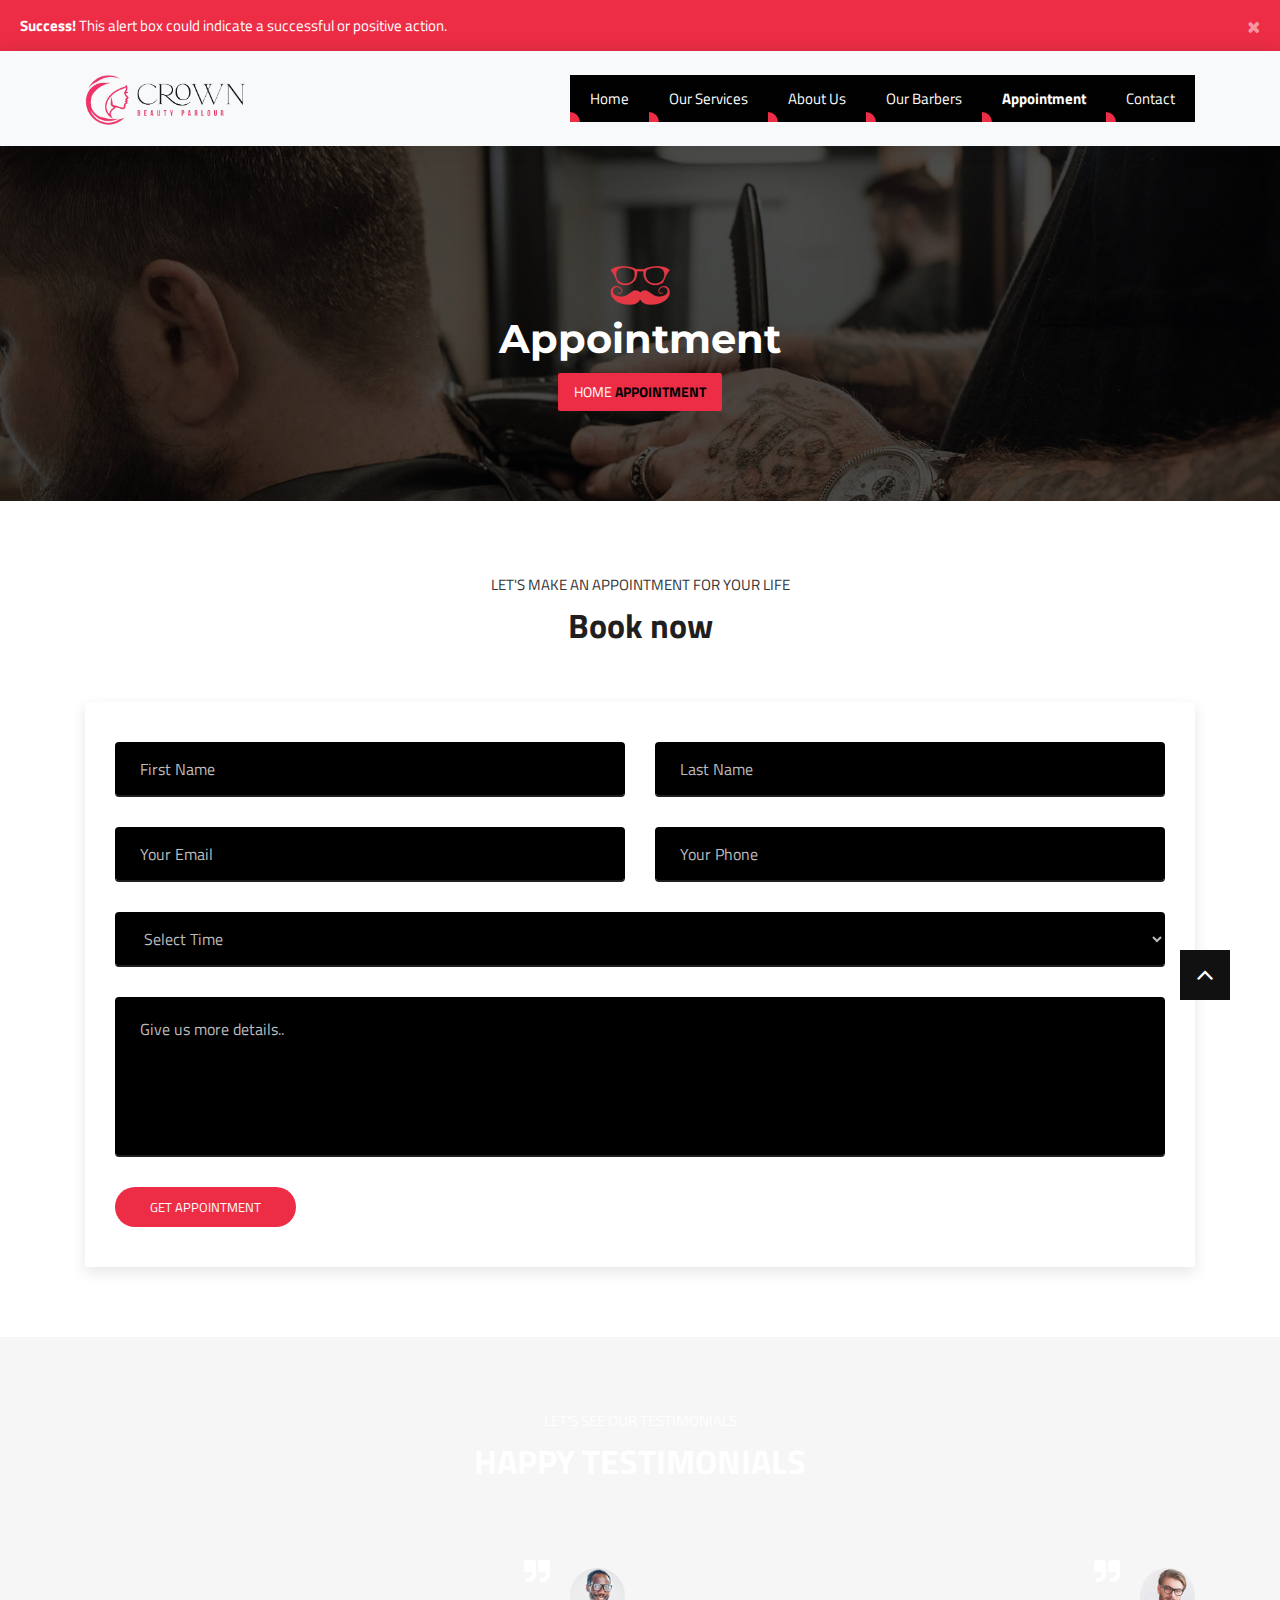
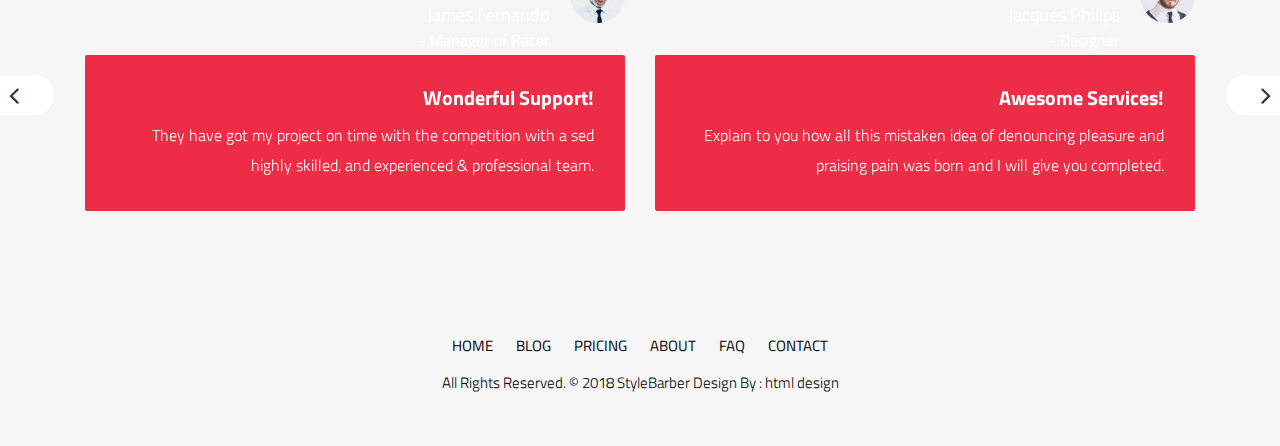
<file: appointment.html>
<!DOCTYPE html>
<html lang="en">

    <!-- Basic -->
    <meta charset="utf-8">
    <meta http-equiv="X-UA-Compatible" content="IE=edge">   
   
    <!-- Mobile Metas -->
    <meta name="viewport" content="width=device-width, minimum-scale=1.0, maximum-scale=1.0, user-scalable=no">
 
     <!-- Site Metas -->
    <title>StyleBarber - Bootstrap 4 Responsive HTML5 Template</title>  
    <meta name="keywords" content="">
    <meta name="description" content="">
    <meta name="author" content="">

    <!-- Site Icons -->
    <link rel="shortcut icon" href="images/favicon.ico" type="image/x-icon" />
    <link rel="apple-touch-icon" href="images/apple-touch-icon.png">

    <!-- Bootstrap CSS -->
    <link rel="stylesheet" href="css/bootstrap.min.css">
    <!-- Site CSS -->
    <link rel="stylesheet" href="style.css">
    <!-- ALL VERSION CSS -->
    <link rel="stylesheet" href="css/versions.css">
    <!-- Responsive CSS -->
    <link rel="stylesheet" href="css/responsive.css">
    <!-- Custom CSS -->
    <link rel="stylesheet" href="css/custom.css">

    <!--[if lt IE 9]>
      <script src="https://oss.maxcdn.com/libs/html5shiv/3.7.0/html5shiv.js"></script>
      <script src="https://oss.maxcdn.com/libs/respond.js/1.4.2/respond.min.js"></script>
    <![endif]-->

</head>
<body class="barber_version">

    <!-- LOADER -->
    <div id="preloader">
        <div class="cube-wrapper">
		  <div class="cube-folding">
			<span class="leaf1"></span>
			<span class="leaf2"></span>
			<span class="leaf3"></span>
			<span class="leaf4"></span>
		  </div>
		  <div class="mus">
			<img src="images/lode-img.png" alt="" />
		  </div>
		  <span class="loading" data-name="Loading">Crown Beauty Parlour ...</span>
		</div>
    </div><!-- end loader -->
    <!-- END LOADER -->

	<div class="top-add alert alert-light alert-dismissible">
		<button type="button" class="close" data-dismiss="alert">&times;</button>
		<strong>Success!</strong> This alert box could indicate a successful or positive action.
	</div>
    <!-- Start header -->
	<header class="top-navbar">
		<nav class="navbar navbar-expand-lg navbar-light bg-light">
			<div class="container">
				<a class="navbar-brand" href="index.html">
					<img src="images/logo.png" alt="" />
				</a>
				<button class="navbar-toggler collapsed" type="button" data-toggle="collapse" data-target="#navbars-rs-food" aria-controls="navbars-rs-food" aria-expanded="false" aria-label="Toggle navigation">
					<span class="icon-bar top-bar"></span>
					<span class="icon-bar middle-bar"></span>
					<span class="icon-bar bottom-bar"></span>
				</button>
				<div class="collapse navbar-collapse" id="navbars-rs-food">
					<ul class="navbar-nav ml-auto">
						<li class="nav-item"><a class="nav-link" href="index.html">Home</a></li>
						<li class="nav-item"><a class="nav-link" href="services.html">Our Services</a></li>
						<li class="nav-item"><a class="nav-link" href="about.html">About Us</a></li>
						<li class="nav-item"><a class="nav-link" href="barbers.html">Our Barbers</a></li>
						<li class="nav-item active"><a class="nav-link" href="appointment.html">Appointment</a></li>
						<li class="nav-item"><a class="nav-link" href="contact.html">Contact</a></li>
					</ul>
				</div>
			</div>
		</nav>
	</header>
	<!-- End header -->

	<!-- Page Content -->
	<div id="page-content-wrapper">
		<div class="all-page-bar">
			<div class="container">
				<div class="row">
					<div class="col-xs-12 col-sm-12 col-md-12">
						<div class="title title-1 text-center">
							<div class="much">
								<img src="uploads/mustache.png" alt=""/>
							</div>
							
							<div class="title--heading">
								<h1>Appointment</h1>
							</div>
							<div class="clearfix"></div>
							
							<ol class="breadcrumb">
								<li><a href="index-3.html">Home</a></li>
								<li class="active">Appointment</li>
							</ol>
						</div>
						<!-- .title end -->
					</div>
				</div>
			</div>
		</div><!-- end all-page-bar -->

		<div id="appointment" class="section wb">
			<div class="container">
				<div class="section-title row text-center">
					<div class="col-md-8 offset-md-2">
						<small>LET'S MAKE AN APPOINTMENT FOR YOUR LIFE</small>
						<h3>Book now</h3>
					</div>
				</div><!-- end title -->

				<div class="row">
					<div class="col-lg-12">
						<div class="contact_form">
							<div id="message"></div>
							<form id="contactform" class="" action="contact.php" name="contactform" method="post">
								<fieldset class="row row-fluid">
									<div class="col-lg-6 col-md-6 col-sm-6 col-xs-12">
										<input type="text" name="first_name" id="first_name" class="form-control" placeholder="First Name">
									</div>
									<div class="col-lg-6 col-md-6 col-sm-6 col-xs-12">
										<input type="text" name="last_name" id="last_name" class="form-control" placeholder="Last Name">
									</div>
									<div class="col-lg-6 col-md-6 col-sm-6 col-xs-12">
										<input type="email" name="email" id="email" class="form-control" placeholder="Your Email">
									</div>
									<div class="col-lg-6 col-md-6 col-sm-6 col-xs-12">
										<input type="text" name="phone" id="phone" class="form-control" placeholder="Your Phone">
									</div>
									<div class="col-lg-12 col-md-12 col-sm-12 col-xs-12">
										<select id="basic" class="form-control">
											<option value="selecttime">Select Time</option>
											<option value="Weekdays">Weekdays</option>
											<option value="Weekend">Weekend</option>
										</select>
									</div>
									<div class="col-lg-12 col-md-12 col-sm-12 col-xs-12">
										<textarea class="form-control" name="comments" id="comments" rows="6" placeholder="Give us more details.."></textarea>
									</div>
									<div class="form-btn text-center">
										<button type="submit" value="SEND" id="submit" class="btn btn-light btn-radius btn-brd grd1 btn-block subt">Get Appointment</button>
									</div>
								</fieldset>
							</form>
						</div>
					</div><!-- end col -->
				</div><!-- end row -->
			</div><!-- end container -->
		</div><!-- end section -->

		<div id="testimonials" class="parallax section db parallax-inner-bg">
			<div class="container">
				<div class="section-title row text-center">
					<div class="col-md-8 offset-md-2">
						<small>LET'S SEE OUR TESTIMONIALS</small>
						<h3>HAPPY TESTIMONIALS</h3>
					</div>
				</div><!-- end title -->

				<div class="row">
					<div class="col-md-12 col-sm-12">
						<div class="testi-carousel owl-carousel owl-theme">                                
							<div class="testimonial clearfix">
								<div class="testi-meta">
									<i class="fa fa-quote-right"></i>
									<img src="uploads/testi_01.png" alt="" class="img-responsive alignright">
									<h4>James Fernando <small>- Manager of Racer</small></h4>
								</div>
								<div class="desc">
									<h3>Wonderful Support!</h3>
									<p class="lead">They have got my project on time with the competition with a sed highly skilled, and experienced & professional team.</p>
								</div>
								<!-- end testi-meta -->
							</div>
							<!-- end testimonial -->
							<div class="testimonial clearfix">
								<div class="testi-meta">
									<i class="fa fa-quote-right"></i>
									<img src="uploads/testi_02.png" alt="" class="img-responsive alignright">
									<h4>Jacques Philips <small>- Designer</small></h4>
								</div>
								<div class="desc">
									<h3>Awesome Services!</h3>
									<p class="lead">Explain to you how all this mistaken idea of denouncing pleasure and praising pain was born and I will give you completed.</p>
								</div>
								<!-- end testi-meta -->
							</div>
							<!-- end testimonial -->
							<div class="testimonial clearfix">
								<div class="testi-meta">
									<i class="fa fa-quote-right"></i>
									<img src="uploads/testi_03.png" alt="" class="img-responsive alignright">
									<h4>Venanda Mercy <small>- Newyork City</small></h4>
								</div>
								<div class="desc">
									<h3>Great & Talented Team!</h3>
									<p class="lead">The master-builder of human happines no one rejects, dislikes avoids pleasure itself, because it is very pursue pleasure. </p>
								</div>
								<!-- end testi-meta -->
							</div>
							<!-- end testimonial -->
							<div class="testimonial clearfix">
								<div class="testi-meta">
									<i class="fa fa-quote-right"></i>
									<img src="uploads/testi_03.png" alt="" class="img-responsive alignright">
									<h4>Venanda Mercy <small>- Newyork City</small></h4>
								</div>
								<div class="desc">
									<h3> Great & Talented Team!</h3>
									<p class="lead">The master-builder of human happines no one rejects, dislikes avoids pleasure itself, because it is very pursue pleasure. </p>
								</div>
								<!-- end testi-meta -->
							</div>
							<!-- end testimonial -->
						</div><!-- end carousel -->
					</div><!-- end col -->
				</div><!-- end row -->
			</div><!-- end container -->
		</div><!-- end section -->

		<div class="copyrights">
			<div class="container">
				<div class="footer-distributed">
					<div class="footer-left">
						<p class="footer-links">
							<a href="#">Home</a>
							<a href="#">Blog</a>
							<a href="#">Pricing</a>
							<a href="#">About</a>
							<a href="#">Faq</a>
							<a href="#">Contact</a>
						</p>
						<p class="footer-company-name">All Rights Reserved. &copy; 2018 <a href="#">StyleBarber</a> Design By : <a href="https://html.design/">html design</a></p>
					</div>
				</div>
			</div><!-- end container -->
		</div><!-- end copyrights -->
	</div>
    

    <a href="#" id="scroll-to-top" class="dmtop global-radius"><i class="fa fa-angle-up"></i></a>

    <!-- ALL JS FILES -->
    <script src="js/all.js"></script>
	<script src="js/responsive-tabs.js"></script>
    <!-- ALL PLUGINS -->
    <script src="js/custom.js"></script>

    <!-- Menu Toggle Script -->
    <script>
    (function($) {
        "use strict";
        $("#menu-toggle").click(function(e) {
            e.preventDefault();
            $("#wrapper").toggleClass("toggled");
        });
        smoothScroll.init({
            selector: '[data-scroll]', // Selector for links (must be a class, ID, data attribute, or element tag)
            selectorHeader: null, // Selector for fixed headers (must be a valid CSS selector) [optional]
            speed: 500, // Integer. How fast to complete the scroll in milliseconds
            easing: 'easeInOutCubic', // Easing pattern to use
            offset: 0, // Integer. How far to offset the scrolling anchor location in pixels
            callback: function ( anchor, toggle ) {} // Function to run after scrolling
        });
    })(jQuery);
    </script>

</body>
</html>
</file>
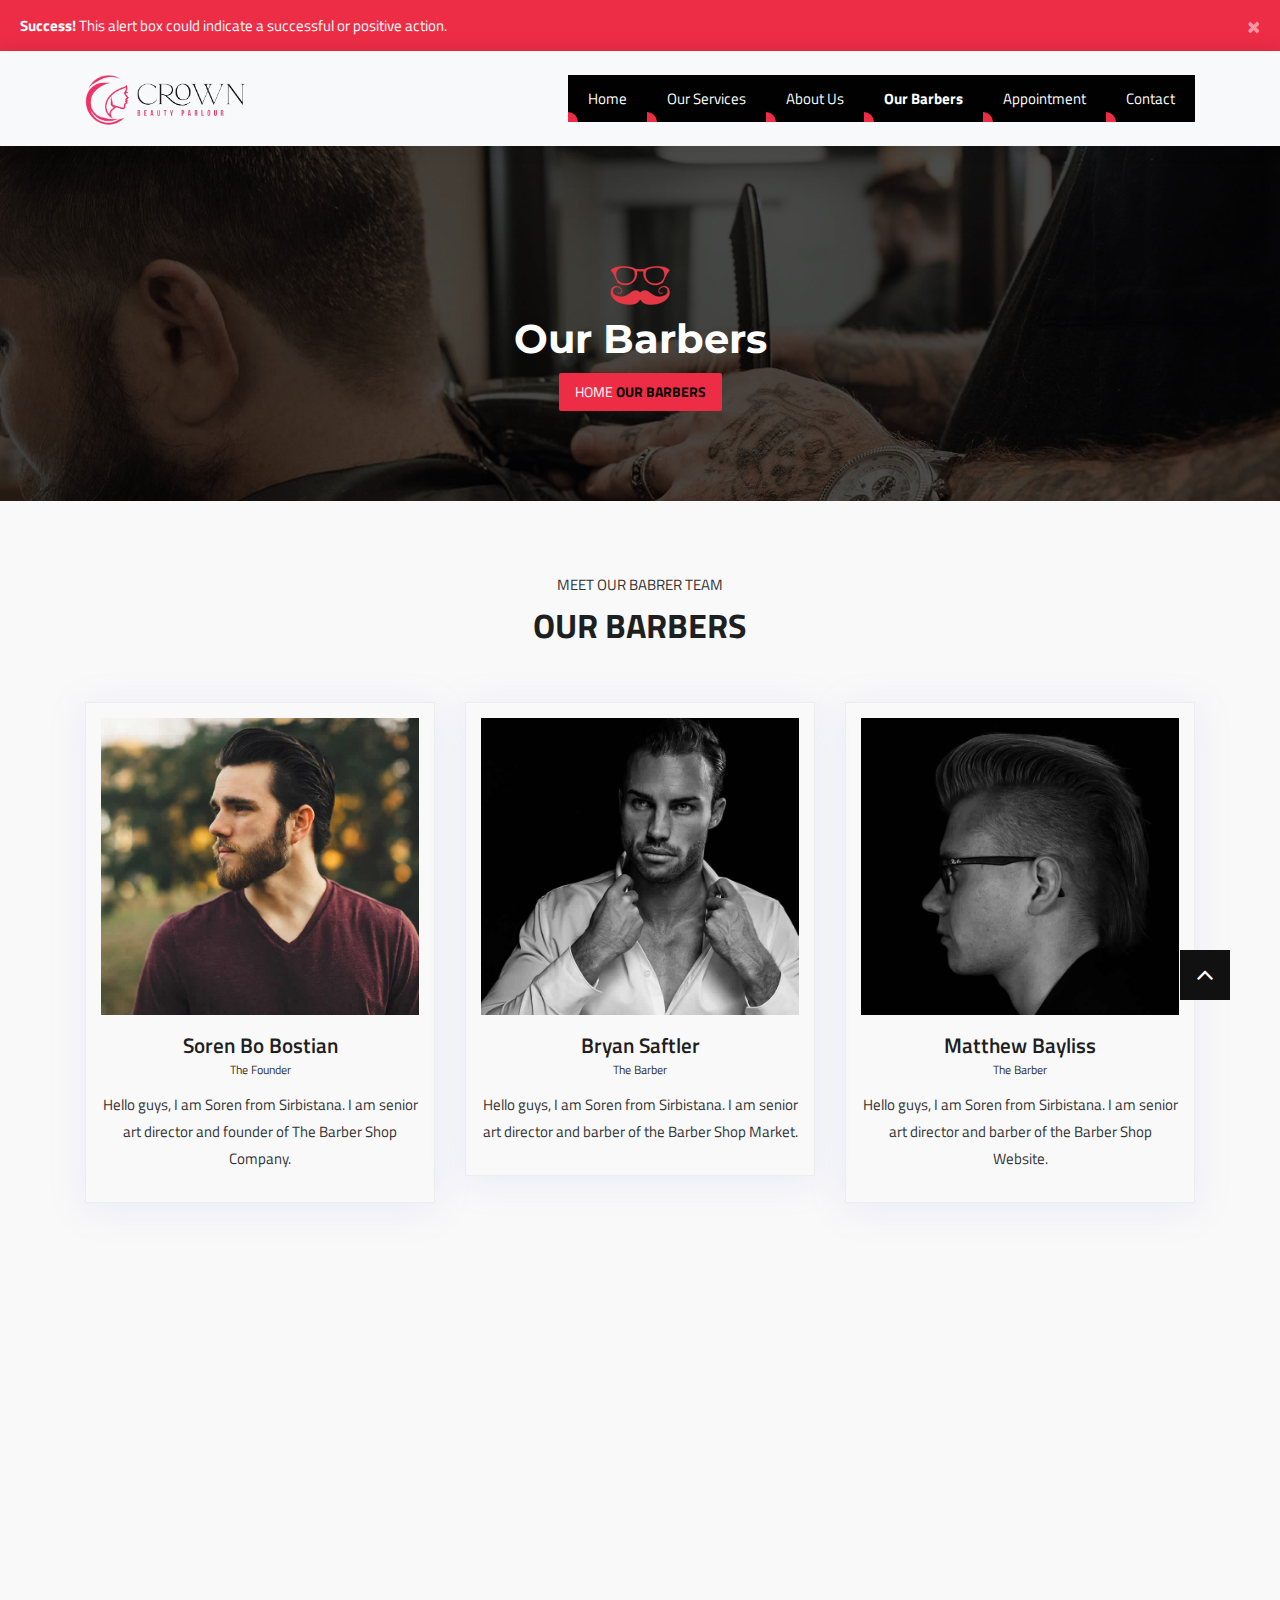
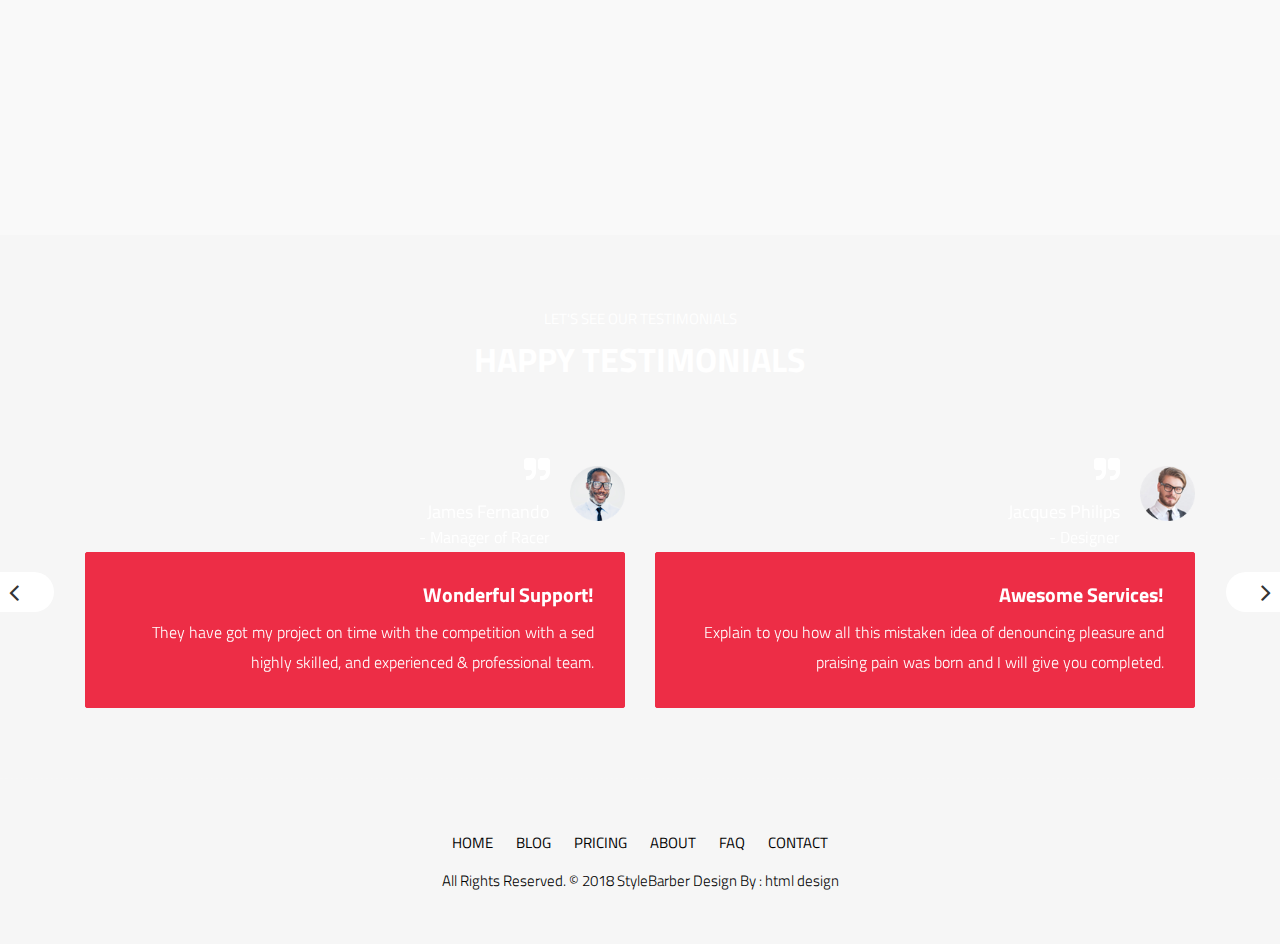
<file: barbers.html>
<!DOCTYPE html>
<html lang="en">

    <!-- Basic -->
    <meta charset="utf-8">
    <meta http-equiv="X-UA-Compatible" content="IE=edge">   
   
    <!-- Mobile Metas -->
    <meta name="viewport" content="width=device-width, minimum-scale=1.0, maximum-scale=1.0, user-scalable=no">
 
     <!-- Site Metas -->
    <title>StyleBarber - Bootstrap 4 Responsive HTML5 Template</title>  
    <meta name="keywords" content="">
    <meta name="description" content="">
    <meta name="author" content="">

    <!-- Site Icons -->
    <link rel="shortcut icon" href="images/favicon.ico" type="image/x-icon" />
    <link rel="apple-touch-icon" href="images/apple-touch-icon.png">

    <!-- Bootstrap CSS -->
    <link rel="stylesheet" href="css/bootstrap.min.css">
    <!-- Site CSS -->
    <link rel="stylesheet" href="style.css">
    <!-- ALL VERSION CSS -->
    <link rel="stylesheet" href="css/versions.css">
    <!-- Responsive CSS -->
    <link rel="stylesheet" href="css/responsive.css">
    <!-- Custom CSS -->
    <link rel="stylesheet" href="css/custom.css">

    <!--[if lt IE 9]>
      <script src="https://oss.maxcdn.com/libs/html5shiv/3.7.0/html5shiv.js"></script>
      <script src="https://oss.maxcdn.com/libs/respond.js/1.4.2/respond.min.js"></script>
    <![endif]-->

</head>
<body class="barber_version">

    <!-- LOADER -->
    <div id="preloader">
        <div class="cube-wrapper">
		  <div class="cube-folding">
			<span class="leaf1"></span>
			<span class="leaf2"></span>
			<span class="leaf3"></span>
			<span class="leaf4"></span>
		  </div>
		  <div class="mus">
			<img src="images/lode-img.png" alt="" />
		  </div>
		  <span class="loading" data-name="Loading">Crown Beauty Parlour ...</span>
		</div>
    </div><!-- end loader -->
    <!-- END LOADER -->

	<div class="top-add alert alert-light alert-dismissible">
		<button type="button" class="close" data-dismiss="alert">&times;</button>
		<strong>Success!</strong> This alert box could indicate a successful or positive action.
	</div>
    <!-- Start header -->
	<header class="top-navbar">
		<nav class="navbar navbar-expand-lg navbar-light bg-light">
			<div class="container">
				<a class="navbar-brand" href="index.html">
					<img src="images/logo.png" alt="" />
				</a>
				<button class="navbar-toggler collapsed" type="button" data-toggle="collapse" data-target="#navbars-rs-food" aria-controls="navbars-rs-food" aria-expanded="false" aria-label="Toggle navigation">
					<span class="icon-bar top-bar"></span>
					<span class="icon-bar middle-bar"></span>
					<span class="icon-bar bottom-bar"></span>
				</button>
				<div class="collapse navbar-collapse" id="navbars-rs-food">
					<ul class="navbar-nav ml-auto">
						<li class="nav-item"><a class="nav-link" href="index.html">Home</a></li>
						<li class="nav-item"><a class="nav-link" href="services.html">Our Services</a></li>
						<li class="nav-item"><a class="nav-link" href="about.html">About Us</a></li>
						<li class="nav-item active"><a class="nav-link" href="barbers.html">Our Barbers</a></li>
						<li class="nav-item"><a class="nav-link" href="appointment.html">Appointment</a></li>
						<li class="nav-item"><a class="nav-link" href="contact.html">Contact</a></li>
					</ul>
				</div>
			</div>
		</nav>
	</header>
	<!-- End header -->

	<!-- Page Content -->
	<div id="page-content-wrapper">
		<div class="all-page-bar">
			<div class="container">
				<div class="row">
					<div class="col-xs-12 col-sm-12 col-md-12">
						<div class="title title-1 text-center">
							<div class="much">
								<img src="uploads/mustache.png" alt=""/>
							</div>
							
							<div class="title--heading">
								<h1>Our Barbers</h1>
							</div>
							<div class="clearfix"></div>
							
							<ol class="breadcrumb">
								<li><a href="index-3.html">Home</a></li>
								<li class="active">Our Barbers</li>
							</ol>
							
						</div>
						<!-- .title end -->
					</div>
				</div>
			</div>
		</div><!-- end all-page-bar -->

		<div id="barbers" class="section lb">
			<div class="container">
				<div class="section-title row text-center">
					<div class="col-md-8 offset-md-2">
						<small>MEET OUR BABRER TEAM</small>
						<h3>OUR BARBERS</h3>
					</div>
				</div><!-- end title -->

				<div class="row dev-list text-center">
					<div class="col-lg-4 col-md-4 col-sm-12 col-xs-12 wow fadeIn" data-wow-duration="1s" data-wow-delay="0.2s">
						<div class="widget our-inner-taem clearfix">
							<div class="t-top"></div>
							<div class="hover-br">
								<img src="uploads/barber_team_01.jpg" alt="" class="img-responsive">
								<div class="social-up-hover">
									<div class="footer-social">
										<a href="#" class="btn grd1"><i class="fa fa-facebook"></i></a>
										<a href="#" class="btn grd1"><i class="fa fa-github"></i></a>
										<a href="#" class="btn grd1"><i class="fa fa-twitter"></i></a>
										<a href="#" class="btn grd1"><i class="fa fa-linkedin"></i></a>
									</div>
								</div>
							</div>
							<div class="widget-title">
								<h3>Soren Bo Bostian</h3>
								<small>The Founder</small>
							</div>
							<!-- end title -->
							<p>Hello guys, I am Soren from Sirbistana. I am senior art director and founder of The Barber Shop Company.</p>
							<div class="t-bottom"></div>
						</div><!--widget -->
					</div><!-- end col -->

					<div class="col-lg-4 col-md-4 col-sm-12 col-xs-12 wow fadeIn" data-wow-duration="1s" data-wow-delay="0.4s">
						<div class="widget our-inner-taem clearfix">
							<div class="t-top"></div>
							<div class="hover-br">
								<img src="uploads/barber_team_03.jpg" alt="" class="img-responsive">
								<div class="social-up-hover">
									<div class="footer-social">
										<a href="#" class="btn grd1"><i class="fa fa-facebook"></i></a>
										<a href="#" class="btn grd1"><i class="fa fa-github"></i></a>
										<a href="#" class="btn grd1"><i class="fa fa-twitter"></i></a>
										<a href="#" class="btn grd1"><i class="fa fa-linkedin"></i></a>
									</div>
								</div>
							</div>
							<div class="widget-title">
								<h3>Bryan Saftler</h3>
								<small>The Barber</small>
							</div>
							<!-- end title -->
							<p>Hello guys, I am Soren from Sirbistana. I am senior art director and barber of the Barber Shop Market.</p>
							<div class="t-bottom"></div>
						</div><!--widget -->
					</div><!-- end col -->

					<div class="col-lg-4 col-md-4 col-sm-12 col-xs-12 wow fadeIn" data-wow-duration="1s" data-wow-delay="0.6s">
						<div class="widget our-inner-taem clearfix">
							<div class="t-top"></div>
							<div class="hover-br">
								<img src="uploads/barber_team_02.jpg" alt="" class="img-responsive">
								<div class="social-up-hover">
									<div class="footer-social">
										<a href="#" class="btn grd1"><i class="fa fa-facebook"></i></a>
										<a href="#" class="btn grd1"><i class="fa fa-github"></i></a>
										<a href="#" class="btn grd1"><i class="fa fa-twitter"></i></a>
										<a href="#" class="btn grd1"><i class="fa fa-linkedin"></i></a>
									</div>
								</div>
							</div>
							<div class="widget-title">
								<h3>Matthew Bayliss</h3>
								<small>The Barber</small>
							</div>
							<!-- end title -->
							<p>Hello guys, I am Soren from Sirbistana. I am senior art director and barber of the Barber Shop Website.</p>
							<div class="t-bottom"></div>
						</div><!--widget -->
					</div><!-- end col -->
					
					<div class="col-lg-4 col-md-4 col-sm-12 col-xs-12 wow fadeIn" data-wow-duration="1s" data-wow-delay="0.2s">
						<div class="widget our-inner-taem clearfix">
							<div class="t-top"></div>
							<div class="hover-br">
								<img src="uploads/barber_team_01.jpg" alt="" class="img-responsive">
								<div class="social-up-hover">
									<div class="footer-social">
										<a href="#" class="btn grd1"><i class="fa fa-facebook"></i></a>
										<a href="#" class="btn grd1"><i class="fa fa-github"></i></a>
										<a href="#" class="btn grd1"><i class="fa fa-twitter"></i></a>
										<a href="#" class="btn grd1"><i class="fa fa-linkedin"></i></a>
									</div>
								</div>
							</div>
							<div class="widget-title">
								<h3>Soren Bo Bostian</h3>
								<small>The Founder</small>
							</div>
							<!-- end title -->
							<p>Hello guys, I am Soren from Sirbistana. I am senior art director and founder of The Barber Shop Company.</p>
							<div class="t-bottom"></div>
						</div><!--widget -->
					</div><!-- end col -->

					<div class="col-lg-4 col-md-4 col-sm-12 col-xs-12 wow fadeIn" data-wow-duration="1s" data-wow-delay="0.4s">
						<div class="widget our-inner-taem clearfix">
							<div class="t-top"></div>
							<div class="hover-br">
								<img src="uploads/barber_team_03.jpg" alt="" class="img-responsive">
								<div class="social-up-hover">
									<div class="footer-social">
										<a href="#" class="btn grd1"><i class="fa fa-facebook"></i></a>
										<a href="#" class="btn grd1"><i class="fa fa-github"></i></a>
										<a href="#" class="btn grd1"><i class="fa fa-twitter"></i></a>
										<a href="#" class="btn grd1"><i class="fa fa-linkedin"></i></a>
									</div>
								</div>
							</div>
							<div class="widget-title">
								<h3>Bryan Saftler</h3>
								<small>The Barber</small>
							</div>
							<!-- end title -->
							<p>Hello guys, I am Soren from Sirbistana. I am senior art director and barber of the Barber Shop Market.</p>
							<div class="t-bottom"></div>
						</div><!--widget -->
					</div><!-- end col -->

					<div class="col-lg-4 col-md-4 col-sm-12 col-xs-12 wow fadeIn" data-wow-duration="1s" data-wow-delay="0.6s">
						<div class="widget our-inner-taem clearfix">
							<div class="t-top"></div>
							<div class="hover-br">
								<img src="uploads/barber_team_02.jpg" alt="" class="img-responsive">
								<div class="social-up-hover">
									<div class="footer-social">
										<a href="#" class="btn grd1"><i class="fa fa-facebook"></i></a>
										<a href="#" class="btn grd1"><i class="fa fa-github"></i></a>
										<a href="#" class="btn grd1"><i class="fa fa-twitter"></i></a>
										<a href="#" class="btn grd1"><i class="fa fa-linkedin"></i></a>
									</div>
								</div>
							</div>
							<div class="widget-title">
								<h3>Matthew Bayliss</h3>
								<small>The Barber</small>
							</div>
							<!-- end title -->
							<p>Hello guys, I am Soren from Sirbistana. I am senior art director and barber of the Barber Shop Website.</p>
							<div class="t-bottom"></div>
						</div><!--widget -->
					</div><!-- end col -->
				</div><!-- end row -->
			</div><!-- end container -->
		</div><!-- end section -->

		<div id="testimonials" class="parallax section db parallax-inner-bg">
			<div class="container">
				<div class="section-title row text-center">
					<div class="col-md-8 offset-md-2">
						<small>LET'S SEE OUR TESTIMONIALS</small>
						<h3>HAPPY TESTIMONIALS</h3>
					</div>
				</div><!-- end title -->

				<div class="row">
					<div class="col-md-12 col-sm-12">
						<div class="testi-carousel owl-carousel owl-theme">                                
							<div class="testimonial clearfix">
								<div class="testi-meta">
									<i class="fa fa-quote-right"></i>
									<img src="uploads/testi_01.png" alt="" class="img-responsive alignright">
									<h4>James Fernando <small>- Manager of Racer</small></h4>
								</div>
								<div class="desc">
									<h3>Wonderful Support!</h3>
									<p class="lead">They have got my project on time with the competition with a sed highly skilled, and experienced & professional team.</p>
								</div>
								<!-- end testi-meta -->
							</div>
							<!-- end testimonial -->
							<div class="testimonial clearfix">
								<div class="testi-meta">
									<i class="fa fa-quote-right"></i>
									<img src="uploads/testi_02.png" alt="" class="img-responsive alignright">
									<h4>Jacques Philips <small>- Designer</small></h4>
								</div>
								<div class="desc">
									<h3>Awesome Services!</h3>
									<p class="lead">Explain to you how all this mistaken idea of denouncing pleasure and praising pain was born and I will give you completed.</p>
								</div>
								<!-- end testi-meta -->
							</div>
							<!-- end testimonial -->
							<div class="testimonial clearfix">
								<div class="testi-meta">
									<i class="fa fa-quote-right"></i>
									<img src="uploads/testi_03.png" alt="" class="img-responsive alignright">
									<h4>Venanda Mercy <small>- Newyork City</small></h4>
								</div>
								<div class="desc">
									<h3>Great & Talented Team!</h3>
									<p class="lead">The master-builder of human happines no one rejects, dislikes avoids pleasure itself, because it is very pursue pleasure. </p>
								</div>
								<!-- end testi-meta -->
							</div>
							<!-- end testimonial -->
							<div class="testimonial clearfix">
								<div class="testi-meta">
									<i class="fa fa-quote-right"></i>
									<img src="uploads/testi_03.png" alt="" class="img-responsive alignright">
									<h4>Venanda Mercy <small>- Newyork City</small></h4>
								</div>
								<div class="desc">
									<h3> Great & Talented Team!</h3>
									<p class="lead">The master-builder of human happines no one rejects, dislikes avoids pleasure itself, because it is very pursue pleasure. </p>
								</div>
								<!-- end testi-meta -->
							</div>
							<!-- end testimonial -->
						</div><!-- end carousel -->
					</div><!-- end col -->
				</div><!-- end row -->
			</div><!-- end container -->
		</div><!-- end section -->

		<div class="copyrights">
			<div class="container">
				<div class="footer-distributed">
					<div class="footer-left">
						<p class="footer-links">
							<a href="#">Home</a>
							<a href="#">Blog</a>
							<a href="#">Pricing</a>
							<a href="#">About</a>
							<a href="#">Faq</a>
							<a href="#">Contact</a>
						</p>
						<p class="footer-company-name">All Rights Reserved. &copy; 2018 <a href="#">StyleBarber</a> Design By : <a href="https://html.design/">html design</a></p>
					</div>
				</div>
			</div><!-- end container -->
		</div><!-- end copyrights -->
	</div>
   

    <a href="#" id="scroll-to-top" class="dmtop global-radius"><i class="fa fa-angle-up"></i></a>

    <!-- ALL JS FILES -->
    <script src="js/all.js"></script>
	<script src="js/responsive-tabs.js"></script>
    <!-- ALL PLUGINS -->
    <script src="js/custom.js"></script>

    <!-- Menu Toggle Script -->
    <script>
    (function($) {
        "use strict";
        $("#menu-toggle").click(function(e) {
            e.preventDefault();
            $("#wrapper").toggleClass("toggled");
        });
        smoothScroll.init({
            selector: '[data-scroll]', // Selector for links (must be a class, ID, data attribute, or element tag)
            selectorHeader: null, // Selector for fixed headers (must be a valid CSS selector) [optional]
            speed: 500, // Integer. How fast to complete the scroll in milliseconds
            easing: 'easeInOutCubic', // Easing pattern to use
            offset: 0, // Integer. How far to offset the scrolling anchor location in pixels
            callback: function ( anchor, toggle ) {} // Function to run after scrolling
        });
    })(jQuery);
    </script>

</body>
</html>
</file>
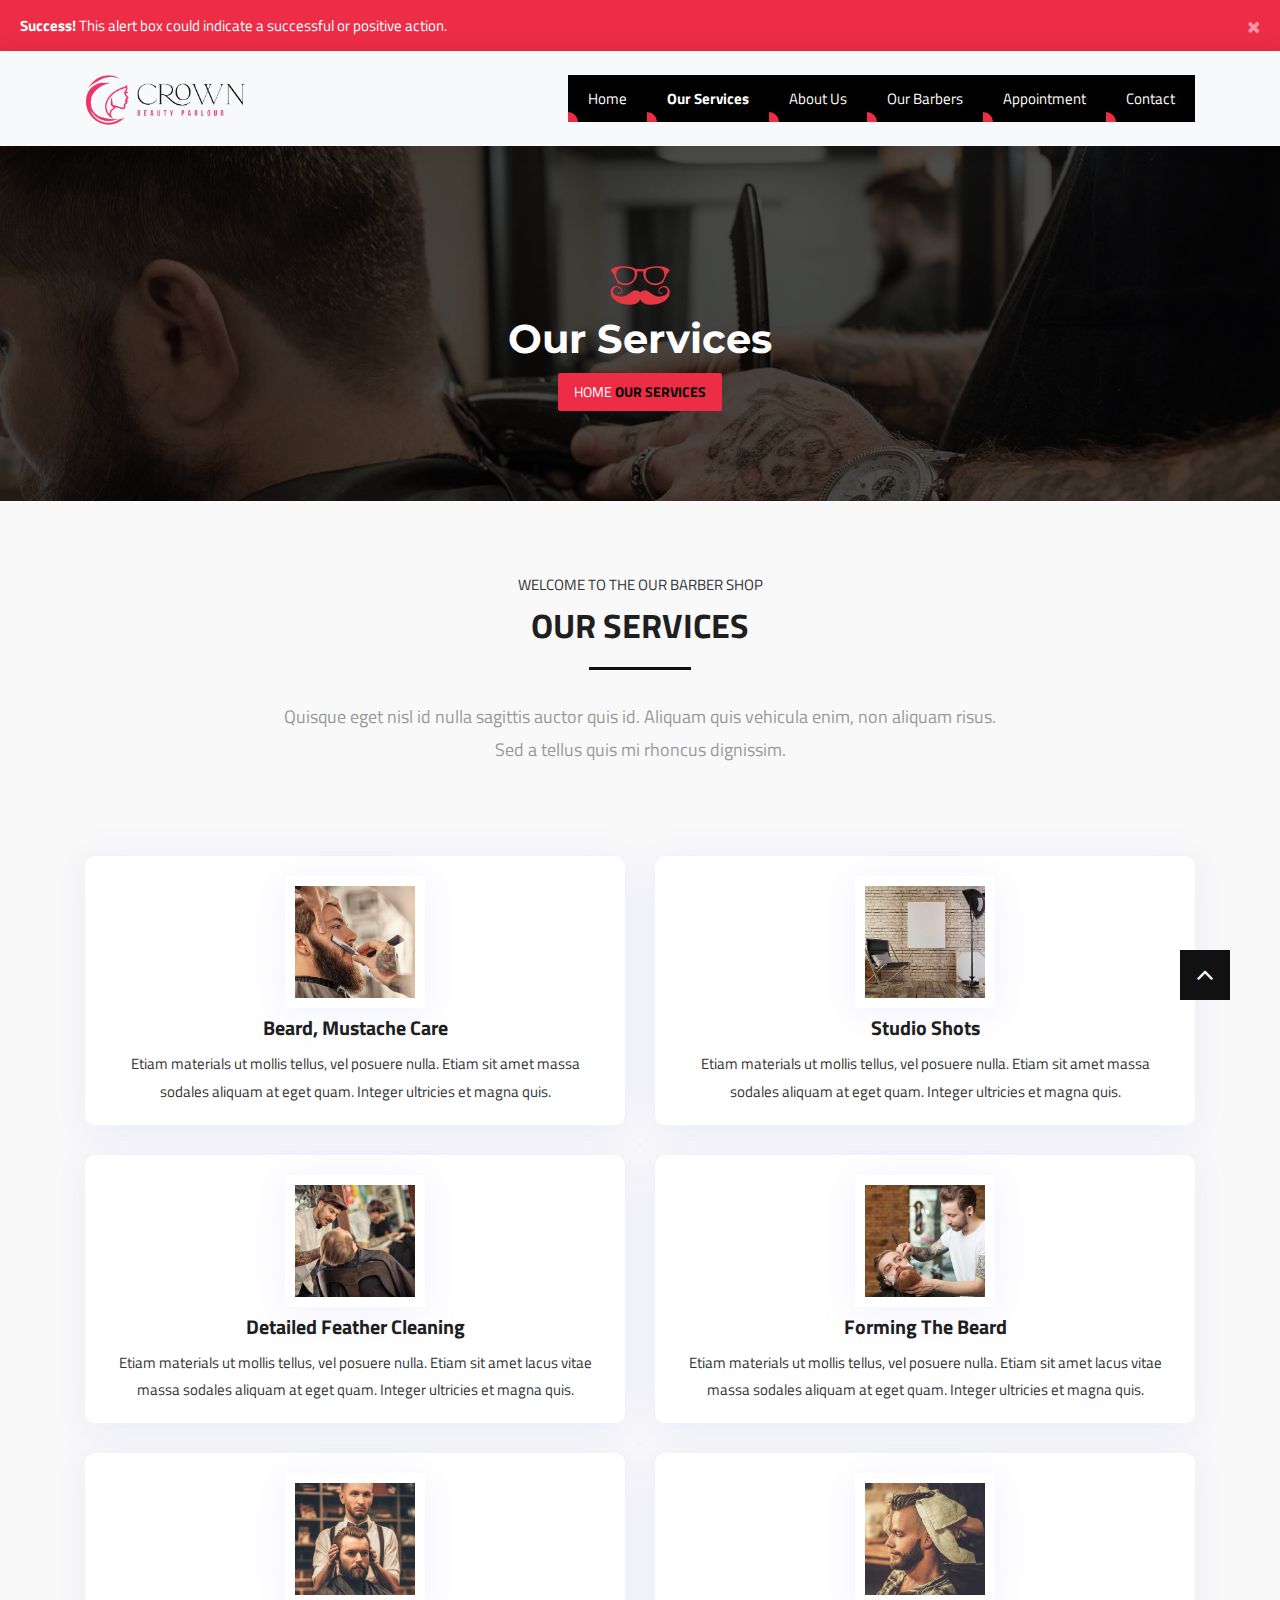
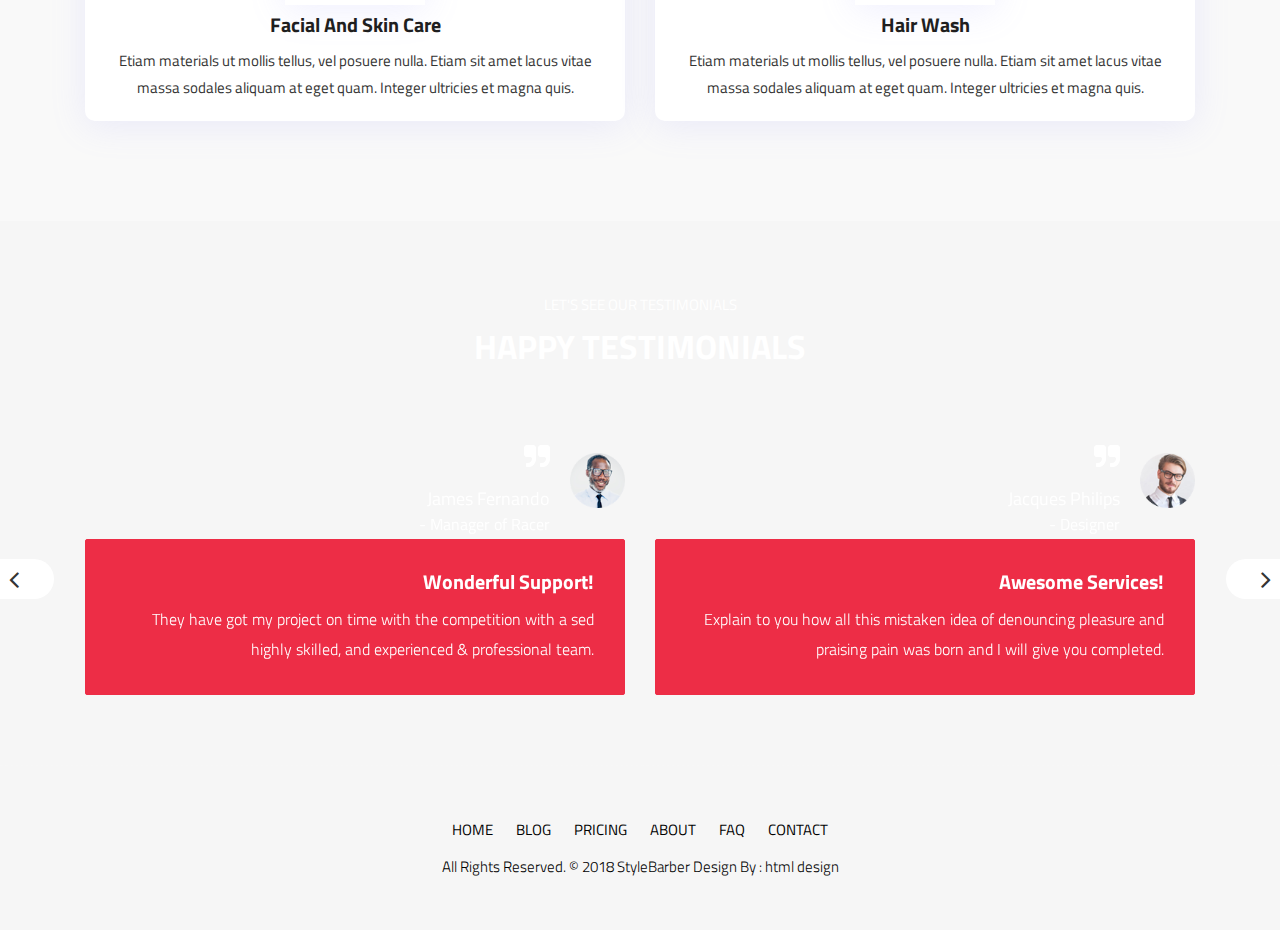
<file: services.html>
<!DOCTYPE html>
<html lang="en">

    <!-- Basic -->
    <meta charset="utf-8">
    <meta http-equiv="X-UA-Compatible" content="IE=edge">   
   
    <!-- Mobile Metas -->
    <meta name="viewport" content="width=device-width, minimum-scale=1.0, maximum-scale=1.0, user-scalable=no">
 
     <!-- Site Metas -->
    <title>Crown Beauty Parlour</title>  
    <meta name="keywords" content="">
    <meta name="description" content="">
    <meta name="author" content="">

    <!-- Site Icons -->
    <link rel="shortcut icon" href="images/fone.png" type="image/x-icon" />
    <link rel="apple-touch-icon" href="images/etwo.png">

    <!-- Bootstrap CSS -->
    <link rel="stylesheet" href="css/bootstrap.min.css">
    <!-- Site CSS -->
    <link rel="stylesheet" href="style.css">
    <!-- ALL VERSION CSS -->
    <link rel="stylesheet" href="css/versions.css">
    <!-- Responsive CSS -->
    <link rel="stylesheet" href="css/responsive.css">
    <!-- Custom CSS -->
    <link rel="stylesheet" href="css/custom.css">

    <!--[if lt IE 9]>
      <script src="https://oss.maxcdn.com/libs/html5shiv/3.7.0/html5shiv.js"></script>
      <script src="https://oss.maxcdn.com/libs/respond.js/1.4.2/respond.min.js"></script>
    <![endif]-->

</head>
<body class="barber_version">

    <!-- LOADER -->
    <div id="preloader">
        <div class="cube-wrapper">
		  <div class="cube-folding">
			<span class="leaf1"></span>
			<span class="leaf2"></span>
			<span class="leaf3"></span>
			<span class="leaf4"></span>
		  </div>
		  <div class="mus">
			<img src="images/lode-img.png" alt="" />
		  </div>
		  <span class="loading" data-name="Loading">Crown Beauty Parlour ...</span>
		</div>
    </div><!-- end loader -->
    <!-- END LOADER -->

	<div class="top-add alert alert-light alert-dismissible">
		<button type="button" class="close" data-dismiss="alert">&times;</button>
		<strong>Success!</strong> This alert box could indicate a successful or positive action.
	</div>
    <!-- Start header -->
	<header class="top-navbar">
		<nav class="navbar navbar-expand-lg navbar-light bg-light">
			<div class="container">
				<a class="navbar-brand" href="index.html">
					<img src="images/logo.png" alt="" />
				</a>
				<button class="navbar-toggler collapsed" type="button" data-toggle="collapse" data-target="#navbars-rs-food" aria-controls="navbars-rs-food" aria-expanded="false" aria-label="Toggle navigation">
					<span class="icon-bar top-bar"></span>
					<span class="icon-bar middle-bar"></span>
					<span class="icon-bar bottom-bar"></span>
				</button>
				<div class="collapse navbar-collapse" id="navbars-rs-food">
					<ul class="navbar-nav ml-auto">
						<li class="nav-item"><a class="nav-link" href="index.html">Home</a></li>
						<li class="nav-item active"><a class="nav-link" href="services.html">Our Services</a></li>
						<li class="nav-item"><a class="nav-link" href="about.html">About Us</a></li>
						<li class="nav-item"><a class="nav-link" href="barbers.html">Our Barbers</a></li>
						<li class="nav-item"><a class="nav-link" href="appointment.html">Appointment</a></li>
						<li class="nav-item"><a class="nav-link" href="contact.html">Contact</a></li>
					</ul>
				</div>
			</div>
		</nav>
	</header>
	<!-- End header -->

	<!-- Page Content -->
	<div id="page-content-wrapper">		
		<div class="all-page-bar">
			<div class="container">
				<div class="row">
					<div class="col-xs-12 col-sm-12 col-md-12">
						<div class="title title-1 text-center">
							<div class="much">
								<img src="uploads/mustache.png" alt=""/>
							</div>
							
							<div class="title--heading">
								<h1>Our Services</h1>
							</div>
							<div class="clearfix"></div>
							
							<ol class="breadcrumb">
								<li><a href="index-3.html">Home</a></li>
								<li class="active">Our Services</li>
							</ol>
						</div>
						<!-- .title end -->
					</div>
				</div>
			</div>
		</div><!-- end all-page-bar -->
		
		<div id="services" class="section lb">
			<div class="container">
				<div class="section-title row text-center">
					<div class="col-md-8 offset-md-2">
					<small>WELCOME TO THE OUR BARBER SHOP</small>
					<h3>OUR SERVICES</h3>
					<hr class="grd1">
					<p class="lead">Quisque eget nisl id nulla sagittis auctor quis id. Aliquam quis vehicula enim, non aliquam risus. Sed a tellus quis mi rhoncus dignissim.</p>
					</div>
				</div><!-- end title -->

				<div class="row">
					<div class="col-md-6">
						<div class="service-wrap text-center clearfix">
							<div class="uptop">
								<img src="uploads/barber_service_01.jpg" alt="" class="img-responsive img-rounded alignleft">
							</div>
							<h4>beard, mustache care</h4>
							<p>Etiam materials ut mollis tellus, vel posuere nulla. Etiam sit amet massa sodales aliquam at eget quam. Integer ultricies et magna quis.</p>
						</div><!-- end issue -->

						<div class="service-wrap text-center clearfix">
							<div class="uptop">
								<img src="uploads/barber_service_02.jpg" alt="" class="img-responsive img-rounded alignleft">
							</div>
							<h4>detailed feather cleaning</h4>
							<p>Etiam materials ut mollis tellus, vel posuere nulla. Etiam sit amet lacus vitae massa sodales aliquam at eget quam. Integer ultricies et magna quis.</p>
						</div><!-- end issue -->

						<div class="service-wrap text-center lastchild clearfix">
							<div class="uptop">
								<img src="uploads/barber_service_03.jpg" alt="" class="img-responsive img-rounded alignleft">
							</div>
							<h4>facial and skin care</h4>
							<p>Etiam materials ut mollis tellus, vel posuere nulla. Etiam sit amet lacus vitae massa sodales aliquam at eget quam. Integer ultricies et magna quis.</p>
						</div><!-- end issue -->
					</div><!-- end col -->

					<div class="col-md-6">
						<div class="service-wrap text-center clearfix">
							<div class="uptop">
								<img src="uploads/barber_service_04.jpg" alt="" class="img-responsive img-rounded alignleft">
							</div>
							<h4>studio shots</h4>
							<p>Etiam materials ut mollis tellus, vel posuere nulla. Etiam sit amet massa sodales aliquam at eget quam. Integer ultricies et magna quis.</p>
						</div><!-- end issue -->

						<div class="service-wrap text-center clearfix">
							<div class="uptop">
								<img src="uploads/barber_service_05.jpg" alt="" class="img-responsive img-rounded alignleft">
							</div>
							<h4>forming the beard</h4>
							<p>Etiam materials ut mollis tellus, vel posuere nulla. Etiam sit amet lacus vitae massa sodales aliquam at eget quam. Integer ultricies et magna quis.</p>
						</div><!-- end issue -->

						<div class="service-wrap text-center lastchild clearfix">
							<div class="uptop">
								<img src="uploads/barber_service_06.jpg" alt="" class="img-responsive img-rounded alignleft">
							</div>
							<h4>hair wash</h4>
							<p>Etiam materials ut mollis tellus, vel posuere nulla. Etiam sit amet lacus vitae massa sodales aliquam at eget quam. Integer ultricies et magna quis.</p>
						</div><!-- end issue -->
					</div><!-- end col -->
				</div>
			</div><!-- end container -->
		</div><!-- end section -->

		<div id="testimonials" class="parallax section db parallax-inner-bg">
			<div class="container">
				<div class="section-title row text-center">
					<div class="col-md-8 offset-md-2">
						<small>LET'S SEE OUR TESTIMONIALS</small>
						<h3>HAPPY TESTIMONIALS</h3>
					</div>
				</div><!-- end title -->

				<div class="row">
					<div class="col-md-12 col-sm-12">
						<div class="testi-carousel owl-carousel owl-theme">                                
							<div class="testimonial clearfix">
								<div class="testi-meta">
									<i class="fa fa-quote-right"></i>
									<img src="uploads/testi_01.png" alt="" class="img-responsive alignright">
									<h4>James Fernando <small>- Manager of Racer</small></h4>
								</div>
								<div class="desc">
									<h3>Wonderful Support!</h3>
									<p class="lead">They have got my project on time with the competition with a sed highly skilled, and experienced & professional team.</p>
								</div>
								<!-- end testi-meta -->
							</div>
							<!-- end testimonial -->
							<div class="testimonial clearfix">
								<div class="testi-meta">
									<i class="fa fa-quote-right"></i>
									<img src="uploads/testi_02.png" alt="" class="img-responsive alignright">
									<h4>Jacques Philips <small>- Designer</small></h4>
								</div>
								<div class="desc">
									<h3>Awesome Services!</h3>
									<p class="lead">Explain to you how all this mistaken idea of denouncing pleasure and praising pain was born and I will give you completed.</p>
								</div>
								<!-- end testi-meta -->
							</div>
							<!-- end testimonial -->
							<div class="testimonial clearfix">
								<div class="testi-meta">
									<i class="fa fa-quote-right"></i>
									<img src="uploads/testi_03.png" alt="" class="img-responsive alignright">
									<h4>Venanda Mercy <small>- Newyork City</small></h4>
								</div>
								<div class="desc">
									<h3>Great & Talented Team!</h3>
									<p class="lead">The master-builder of human happines no one rejects, dislikes avoids pleasure itself, because it is very pursue pleasure. </p>
								</div>
								<!-- end testi-meta -->
							</div>
							<!-- end testimonial -->
							<div class="testimonial clearfix">
								<div class="testi-meta">
									<i class="fa fa-quote-right"></i>
									<img src="uploads/testi_03.png" alt="" class="img-responsive alignright">
									<h4>Venanda Mercy <small>- Newyork City</small></h4>
								</div>
								<div class="desc">
									<h3> Great & Talented Team!</h3>
									<p class="lead">The master-builder of human happines no one rejects, dislikes avoids pleasure itself, because it is very pursue pleasure. </p>
								</div>
								<!-- end testi-meta -->
							</div>
							<!-- end testimonial -->
						</div><!-- end carousel -->
					</div><!-- end col -->
				</div><!-- end row -->
			</div><!-- end container -->
		</div><!-- end section -->

		<div class="copyrights">
			<div class="container">
				<div class="footer-distributed">
					<div class="footer-left">
						<p class="footer-links">
							<a href="#">Home</a>
							<a href="#">Blog</a>
							<a href="#">Pricing</a>
							<a href="#">About</a>
							<a href="#">Faq</a>
							<a href="#">Contact</a>
						</p>
						<p class="footer-company-name">All Rights Reserved. &copy; 2018 <a href="#">StyleBarber</a> Design By : <a href="https://html.design/">html design</a></p>
					</div>
				</div>
			</div><!-- end container -->
		</div><!-- end copyrights -->
	</div>
    

    <a href="#" id="scroll-to-top" class="dmtop global-radius"><i class="fa fa-angle-up"></i></a>

    <!-- ALL JS FILES -->
    <script src="js/all.js"></script>
	<script src="js/responsive-tabs.js"></script>
    <!-- ALL PLUGINS -->
    <script src="js/custom.js"></script>

    <!-- Menu Toggle Script -->
    <script>
    (function($) {
        "use strict";
        $("#menu-toggle").click(function(e) {
            e.preventDefault();
            $("#wrapper").toggleClass("toggled");
        });
        smoothScroll.init({
            selector: '[data-scroll]', // Selector for links (must be a class, ID, data attribute, or element tag)
            selectorHeader: null, // Selector for fixed headers (must be a valid CSS selector) [optional]
            speed: 500, // Integer. How fast to complete the scroll in milliseconds
            easing: 'easeInOutCubic', // Easing pattern to use
            offset: 0, // Integer. How far to offset the scrolling anchor location in pixels
            callback: function ( anchor, toggle ) {} // Function to run after scrolling
        });
    })(jQuery);
    </script>

</body>
</html>
</file>
<file: style.css>
/*------------------------------------------------------------------
    Version: 1.0
-------------------------------------------------------------------*/

/*------------------------------------------------------------------
    IMPORT FONTS
-------------------------------------------------------------------*/

@import url('https://fonts.googleapis.com/css?family=Titillium+Web:200,300,400,600,700,900');

/*------------------------------------------------------------------
    IMPORT FILES
-------------------------------------------------------------------*/

@import url(css/animate.css);
@import url(css/animate.min.css);
@import url(css/loading.css);
@import url(css/bootstrap-select.css);
@import url(css/flaticon.css);
@import url(css/prettyPhoto.css);
@import url(css/owl.carousel.css);
@import url(css/font-awesome.min.css);

/*------------------------------------------------------------------
    SKELETON
-------------------------------------------------------------------*/

body {
    color: #333;
    font-size: 15px;
    font-family: 'Titillium Web', sans-serif;
    line-height: 1.80857;
}

html, body{
	height: 100%;
}

body.demos .section {
    background: url(images/bg.png) repeat top center #f2f3f5;
}

body.demos .section-title img {
    max-width: 280px;
    display: block;
    margin: 10px auto;
}

body.demos .service-widget h3 {
    border-bottom: 1px solid #ededed;
    font-size: 18px;
    padding: 20px 0;
    background-color: #ffffff;
}

body.demos .service-widget {
    margin: 0 0 30px;
    padding: 30px;
    background-color: #fff
}

body.demos .container-fluid {
    max-width: 1080px
}

a {
    color: #1f1f1f;
    text-decoration: none !important;
    outline: none !important;
    -webkit-transition: all .3s ease-in-out;
    -moz-transition: all .3s ease-in-out;
    -ms-transition: all .3s ease-in-out;
    -o-transition: all .3s ease-in-out;
    transition: all .3s ease-in-out;
}

h1,
h2,
h3,
h4,
h5,
h6 {
    letter-spacing: 0;
    font-weight: normal;
    position: relative;
    padding: 0 0 10px 0;
    font-weight: normal;
    line-height: 120% !important;
    color: #1f1f1f;
    margin: 0
}

h1 {
    font-size: 24px
}

h2 {
    font-size: 22px
}

h3 {
    font-size: 18px
}

h4 {
    font-size: 16px
}

h5 {
    font-size: 14px
}

h6 {
    font-size: 13px
}

h1 a,
h2 a,
h3 a,
h4 a,
h5 a,
h6 a {
    color: #212121;
    text-decoration: none!important;
    opacity: 1
}

h1 a:hover,
h2 a:hover,
h3 a:hover,
h4 a:hover,
h5 a:hover,
h6 a:hover {
    opacity: .8
}

a {
    color: #1f1f1f;
    text-decoration: none;
    outline: none;
}

a,
.btn {
    text-decoration: none !important;
    outline: none !important;
    -webkit-transition: all .3s ease-in-out;
    -moz-transition: all .3s ease-in-out;
    -ms-transition: all .3s ease-in-out;
    -o-transition: all .3s ease-in-out;
    transition: all .3s ease-in-out;
}

.btn-custom {
    margin-top: 20px;
    background-color: transparent !important;
    border: 2px solid #ddd;
    padding: 12px 40px;
    font-size: 16px;
}

.lead {
    font-size: 18px;
    line-height: 30px;
    color: #767676;
    margin: 0;
    padding: 0;
}

blockquote {
    margin: 20px 0 20px;
    padding: 30px;
}
ul, li, ol{
	list-style: none;
	margin: 0px;
	padding: 0px;
}


/*------------------------------------------------------------------
    WP CORE
-------------------------------------------------------------------*/

.first {
    clear: both
}

.last {
    margin-right: 0
}

.alignnone {
    margin: 5px 20px 20px 0;
}

.aligncenter,
div.aligncenter {
    display: block;
    margin: 5px auto 5px auto;
}

.alignright {
    float: right;
    margin: 10px 0 20px 20px;
}

.alignleft {
    float: left;
    margin: 10px 20px 20px 0;
}

a img.alignright {
    float: right;
    margin: 10px 0 20px 20px;
}

a img.alignnone {
    margin: 10px 20px 20px 0;
}

a img.alignleft {
    float: left;
    margin: 10px 20px 20px 0;
}

a img.aligncenter {
    display: block;
    margin-left: auto;
    margin-right: auto
}

.wp-caption {
    background: #fff;
    border: 1px solid #f0f0f0;
    max-width: 96%;
    /* Image does not overflow the content area */
    padding: 5px 3px 10px;
    text-align: center;
}

.wp-caption.alignnone {
    margin: 5px 20px 20px 0;
}

.wp-caption.alignleft {
    margin: 5px 20px 20px 0;
}

.wp-caption.alignright {
    margin: 5px 0 20px 20px;
}

.wp-caption img {
    border: 0 none;
    height: auto;
    margin: 0;
    max-width: 98.5%;
    padding: 0;
    width: auto;
}

.wp-caption p.wp-caption-text {
    font-size: 11px;
    line-height: 17px;
    margin: 0;
    padding: 0 4px 5px;
}


/* Text meant only for screen readers. */

.screen-reader-text {
    clip: rect(1px, 1px, 1px, 1px);
    position: absolute !important;
    height: 1px;
    width: 1px;
    overflow: hidden;
}

.screen-reader-text:focus {
    background-color: #f1f1f1;
    border-radius: 3px;
    box-shadow: 0 0 2px 2px rgba(0, 0, 0, 0.6);
    clip: auto !important;
    color: #21759b;
    display: block;
    font-size: 14px;
    font-size: 0.875rem;
    font-weight: bold;
    height: auto;
    left: 5px;
    line-height: normal;
    padding: 15px 23px 14px;
    text-decoration: none;
    top: 5px;
    width: auto;
    z-index: 100000;
    /* Above WP toolbar. */
}

.mus{
	
}

/*------------------------------------------------------------------
    HEADER
-------------------------------------------------------------------*/

.top-add{
	background: #ed2d46;
	border: none;
	border-radius: 0px;
	color: #ffffff;
	margin: 0px;
}

.top-navbar {
    position: relative;
    z-index: 10;
}

.top-navbar .navbar {
    padding: 15px 0px;
    width: 100%;
	-webkit-box-shadow: 0px 0px 18px 1px rgba(0, 0, 0, 0.1);
	box-shadow: 0px 0px 18px 1px rgba(0, 0, 0, 0.1);
    transition: height .3s ease-out, background .3s ease-out, box-shadow .3s ease-out;
    -webkit-transform: translate3d(0, 0, 0);
    transform: translate3d(0, 0, 0);
    z-index: 100;
}

.top-navbar.fixed-menu{
	position: fixed;
	width: 100%;
	top: 0;
	-webkit-box-shadow: 0px 0px 18px 1px rgba(0, 0, 0, 0.1);
	box-shadow: 0px 0px 18px 1px rgba(0, 0, 0, 0.1);
    transition: height .3s ease-out, background .3s ease-out, box-shadow .3s ease-out;
    -webkit-transform: translate3d(0, 0, 0);
    transform: translate3d(0, 0, 0);
}

.top-navbar .navbar-light .navbar-nav .nav-link{
	position: relative;
	padding: 10px 20px;
	color: #ffffff;
}
.top-navbar .navbar-light .navbar-nav .nav-link::after {
	content: "";
    background: #ed2d46;
    z-index: -1;
    width: 10px;
    height: 10px;
    position: absolute;
    bottom: 0;
    left: 0;
	border-radius: 0px 50px 0px 0px; 
    transition: .3s linear;
}
.top-navbar .navbar-light .navbar-nav .nav-item.active .nav-link{
	font-weight: 700;
}
.top-navbar .navbar-light .navbar-nav .nav-item{	
	background: #010101;
	position: relative;
	z-index: 0;
}
.top-navbar .navbar-light .navbar-nav .nav-link:hover::after {
    width: 100%;
    height: 100%;
    border-radius: 0px 15px 0px 0px;
}
.top-navbar .navbar-nav{	
	position: relative;
	z-index: 0;
}


.navbar-light .navbar-toggler{
	padding: 5px 10px 10px;
	margin: 0 0 0 10px;
	position: relative;
	border-radius: 2px;
	border-color: rgba(0,0,0,.5);
	z-index: 9999;
}
.navbar-toggler .icon-bar {
    display: block;
    width: 22px;
    height: 2px;
    border-radius: 1px;
}

.navbar-toggler .icon-bar {
	background: #010101;
	transition: all 0.2s;
	width: 0 auto;
	width: 25px;
	margin-top: 5px;
}

.navbar-toggler .icon-bar:hover {
	background: #ed2d4;
}



/*------------------------------------------------------------------
    Banner
-------------------------------------------------------------------*/

#full-width{
	width: 100%;
	height: 100%;
}

.display-table {
    display: table;
    width: 100%;
    height: 100%;
}

.display-table-cell {
    display: table-cell;
    vertical-align: middle;
}

.slider-01{
	background: url(uploads/self/slider-img-01.jpg) no-repeat center;
	background-size: cover;
	height: 100vh;
}
.slider-02{
	background: url(uploads/self/slider-img-02.jpg) no-repeat center;
	background-size: cover;
	height: 100vh;
}
.slider-03{
	background: url(uploads/self/slider-img-03.jpg) no-repeat center;
	background-size: cover;
	height: 100vh;
}
.slider-04{
	background: url(uploads/self/face.jpg) no-repeat center;
	background-size: cover;
	height: 100vh;
}

.item.slider-01{
	
}
.home-hero .big-tagline h2{
	font-size: 48px;
	color: #ffffff;
	padding: 20px 0px;
}

.home-hero .big-tagline p{
	color: #ffffff;
	padding: 0px 0px 30px 0px;
}


.overlay{
	position: relative;
}
.overlay::before{
	content: "";
	background: rgba(0,0,0,0.8);
	width: 100%;
	height: 100%;
	left: 0;
	top: 0;
	position: absolute;
	z-index: 0;
}

.home-hero .owl-nav .owl-prev{
	position: absolute;
	left: 0px;
}
.home-hero .owl-nav .owl-prev:hover i{
	background: #ed2d46;
	color: #ffffff;
}
.home-hero .owl-nav .owl-next{
	position: absolute;
	right: 0px;
}
.home-hero .owl-nav .owl-next:hover i{
	background: #ed2d46;
	color: #ffffff;
}

/*------------------------------------------------------------------
    SECTIONS
-------------------------------------------------------------------*/

.parallax {
    background-attachment: fixed;
    background-size: cover;
    height: 100%;
    padding: 0px;
    position: relative;
    width: 100%;
}

.parallax.parallax-off {
    background-attachment: scroll !important;
    display: block;
    height: 100%;
    min-height: 100%;
    overflow: hidden;
    position: relative;
    background-position: center center;
    vertical-align: sub;
    width: 100%;
    z-index: 2;
}

.parallax-off::before{
	content: "";
	position: absolute; 
	width: 100%;
	height: 100%;
	background: rgba(0,0,0,.6);
	left: 0px;
	top: 0px;
}


.no-scroll-xy {
    overflow: hidden !important;
    -webkit-transition: all .4s ease-in-out;
    -moz-transition: all .4s ease-in-out;
    -ms-transition: all .4s ease-in-out;
    -o-transition: all .4s ease-in-out;
    transition: all .4s ease-in-out;
}

.section {
    display: block;
    position: relative;
    overflow: hidden;
    padding: 70px 0;
}

.noover {
    overflow: visible;
}

.noover .btn-dark {
    border: 0 !important;
}

.nopad {
    padding: 0;
}

.nopadtop {
    padding-top: 0;
}

.section.wb {
    background-color: #ffffff;
}

.section.lb {
    background-color: #f2f3f5;
}

.section.db {
    background-color: #1f1f1f;
}

.section.color1 {
    background-color: #448AFF;
}

.first-section {
    display: block;
    position: relative;
    overflow: hidden;
    padding: 16em 0 13em;
}

.first-section::before{
	content: "";
	position: absolute;
	top: 0px;
	left: 0px;
	width: 100%;
	height: 100%;
	background: #000000;
}
.first-section::before{
	opacity: 0.5;
}

.first-section h2 {
    color: #ffffff;
    font-size: 68px;
    font-weight: 300;
    text-transform: capitalize;
    display: block;
    margin: 0;
    padding: 0 0 30px;
    position: relative;
}

.big-tagline{
	padding: 10px 0px;
	position: relative;
	z-index: 2;
}

.first-section .lead {
    font-size: 21px;
    font-weight: 300;
    padding: 0 0 40px;
    margin: 0;
    line-height: inherit;
    color: #ffffff;
}

.macbookright {
    width: 980px;
    position: absolute;
    right: -15%;
    bottom: -6%;
}

.section-title {
    display: block;
    position: relative;
    margin-bottom: 60px;
}

.section-title p {
    color: #999;
    font-weight: 400;
    font-size: 18px;
    line-height: 33px;
    margin: 0;
}

.section-title h3 {
    font-size: 42px;
    font-weight: 300;
    line-height: 62px;
    margin: 0 0 25px;
    padding: 0;
    text-transform: none;
}

.section.colorsection p,
.section.colorsection h3,
.section.db h3 {
    color: #ffffff;
}

.our-inner-taem{
	position: relative;
}

.our-inner-taem .t-top::before{
	position: absolute;
	content: "";
	width: 0px;
	right:0px;
	top: 0px;
	height: 2px;
	background-color: #000;
	-webkit-transition: all .5s ease;
	-moz-transition: all .5s ease;
	-ms-transition: all .5s ease;
	-o-transition: all .5s ease;
	transition: all .5s ease;
}
.our-inner-taem .t-top::after{
	position: absolute;
	content: "";
	right:0px;
	top: 0px;
	width: 2px;
	height: 0px;
	background-color: #000;
	-webkit-transition: all .5s ease;
	-moz-transition: all .5s ease;
	-ms-transition: all .5s ease;
	-o-transition: all .5s ease;
	transition: all .5s ease;
}


.parallax-inner-bg .section-title small{
	color: #ffffff;
}

.our-inner-taem .t-bottom::before{
	position: absolute;
	content: "";
	width: 0px;
	left: 0px;
	bottom: 0px;
	height: 2px;
	background-color: #000;
	-webkit-transition: all .5s ease;
	-moz-transition: all .5s ease;
	-ms-transition: all .5s ease;
	-o-transition: all .5s ease;
	transition: all .5s ease;
}

.our-inner-taem .t-bottom::after{
	position: absolute;
	content: "";
	left: 0px;
	bottom: 0px;
	width: 2px;
	height: 0px;
	background-color: #000;
	-webkit-transition: all .5s ease;
	-moz-transition: all .5s ease;
	-ms-transition: all .5s ease;
	-o-transition: all .5s ease;
	transition: all .5s ease;
}

.our-inner-taem:hover .t-top::before{
	width: 100%;
}
.our-inner-taem:hover .t-top::after{
	height: 100%;
}


.our-inner-taem:hover .t-bottom::before{
	width: 100%;
}
.our-inner-taem:hover .t-bottom::after{
	height: 100%;
}


/*------------------------------------------------------------------
    PORTFOLIO
-------------------------------------------------------------------*/

.item-h2,
.item-h1 {
    height: 100% !important;
    height: auto !important;
}

.isotope-item {
    z-index: 2;
    padding: 0;
}

.isotope-hidden.isotope-item {
    pointer-events: none;
    z-index: 1;
}

.isotope,
.isotope .isotope-item {
    /* change duration value to whatever you like */
    -webkit-transition-duration: 0.8s;
    -moz-transition-duration: 0.8s;
    transition-duration: 0.8s;
}

.isotope {
    -webkit-transition-property: height, width;
    -moz-transition-property: height, width;
    transition-property: height, width;
}

.isotope .isotope-item {
    -webkit-transition-property: -webkit-transform, opacity;
    -moz-transition-property: -moz-transform, opacity;
    transition-property: transform, opacity;
}

.portfolio-filter ul {
    padding: 0;
    z-index: 2;
    display: block;
    position: relative;
    margin: 0;
}

.portfolio-filter ul li {
    border-radius: 0;
    display: inline-block;
    margin: 0 5px 0 0;
    text-decoration: none;
    text-transform: uppercase;
    vertical-align: middle;
}

.portfolio-filter ul li:last-child:after {
    content: "";
}

.portfolio-filter ul li .btn-dark {
    box-shadow: none;
    background-color: transparent;
    border: 1px solid #e6e7e6 !important;
    color: #1f1f1f;
    font-weight: 400;
    font-size: 13px;
    padding: 10px 30px;
}

.da-thumbs {
    list-style: none;
    position: relative;
    padding: 0;
}

.da-thumbs .pitem {
    margin: 0;
    padding: 15px;
    position: relative;
}

.da-thumbs .pitem a,
.da-thumbs .pitem a img {
    display: block;
    position: relative;
}

.da-thumbs .pitem a {
    overflow: hidden;
}

.da-thumbs .pitem a div {
    position: absolute;
    background-color: rgba(0, 0, 0, 0.8);
    width: 100%;
    height: 100%;
}

.da-thumbs .pitem a div h3 {
    display: block;
    color: #ffffff;
    font-size: 20px;
    padding: 30px 15px;
    text-transform: capitalize;
    font-weight: normal;
}

.da-thumbs .pitem a div h3 small {
    display: block;
    color: #ffffff;
    margin-top: 5px;
    font-size: 13px;
    font-weight: 300;
}

.da-thumbs .pitem a div i {
    background-color: #1f1f1f;
    position: absolute;
    color: #ffffff !important;
    bottom: 0;
    font-size: 15px;
    z-index: 12;
    right: 0;
    width: 40px;
    height: 40px;
    line-height: 40px;
    text-align: center;
}


/*------------------------------------------------------------------
    TESTIMONIALS
-------------------------------------------------------------------*/

.logos img {
    margin: auto;
    display: block;
    text-align: center;
    width: 100%;
    opacity: 0.3;
}

.logos img:hover {
    opacity: 0.5;
}

.desc h3 i {
    color: #111111;
    font-size: 37px;
    vertical-align: middle;
    margin-right: 12px;
}

.desc {
    padding: 30px;
    position: relative;
    background: #ed2d46;
    border: 1px solid #ed2d46;
	border-radius: 2px;
	text-align: right;
}

.parallax-inner-bg{
	background: url(uploads/parallax_20.jpg) no-repeat top center;
	background-size: cover;
	background-attachment: fixed;
}

.testi-meta {
    display: block;
    margin-top: 20px;
	text-align: right;
}

.testi-meta i{
	font-size: 28px;
	color: #ffffff;
}

.testimonial h4 {
    font-size: 18px;
    color: #ffffff;
    padding: 13px 0 0;
}

.testimonial img {
    max-width: 55px;
}

.testimonial small {
    margin-top: 7px;
    font-size: 16px;
    display: block;
}

.testimonial {
    background-color: transparent;
}

.testimonial h3 {
    padding: 0 0 10px;
    font-size: 20px;
    font-weight: 700;
}

.testimonial small,
.testimonial .lead {
    background-color: transparent;
    color: #ffffff;
    display: block;
    font-size: 16px;
    font-style: normal;
    line-height: 30px;
    margin: 0;
    padding: 0;
    position: relative;
}

.testimonial p:after {
    display: none;
}

.testi-carousel .owl-nav .owl-prev i{
	background: #ffffff;
}

.testi-carousel .owl-nav .owl-prev:hover i{
	background: #ed2d46;
	color: #ffffff;
}

.testi-carousel .owl-nav .owl-next i{
	background: #ffffff;
}

.testi-carousel .owl-nav .owl-next:hover i{
	background: #ed2d46;
	color: #ffffff;
}

.testimonial:hover .desc{
	background: #010101;
}


/*------------------------------------------------------------------
    PRICING TABLES
-------------------------------------------------------------------*/

.pricing-table {
    margin: 50px 0 0 0;
    background: #fff;
    box-shadow: 0 5px 14px rgba(0, 0, 0, 0.1);
}

.pricing-table i {
    width: 30px;
    color: #c2c2c2;
    display: inline-block;
    margin-right: 10px;
    padding-right: 5px;
    border-right: 1px solid #ececec;
}

.pricing-table .btn-dark {
    padding: 10px 24px;
    font-size: 15px;
}

.pricing-table strong {
    font-weight: 600;
    margin-right: 6px;
    color: #1f1f1f;
}

.pricing-table-header {
    padding: 30px 0 25px 0;
    background: #ffffff;
}

.pricing-table-header h2 {
    font-size: 31px;
    margin: 0;
    padding: 0;
    font-weight: 300;
}

.pricing-table-header h3 {
    font-size: 15px;
    font-weight: 600;
    color: #aaaaaa;
    margin-top: 10px;
    text-transform: uppercase;
}

.pricing-table-space {
    height: 10px;
}

.pricing-table-text {
    margin: 15px 30px 0 30px;
    padding: 0 10px 15px 10px;
    border-bottom: 1px solid #ececec;
    font-weight: 300;
    line-height: 30px;
    color: #c2c2c2;
    font-size: 16px;
}

.pricing-table-text p {
    font-weight: 400;
}

.pricing-table-features {
    margin: 15px 30px 0 30px;
    padding: 0 10px 15px 30px;
    border-bottom: 1px solid #ececec;
    text-align: left;
    line-height: 30px;
    font-size: 16px;
    color: #c2c2c2;
}

.pricing-table-highlighted h3,
.pricing-table-highlighted h2 {
    color: #ffffff !important;
}

.pricing-table-sign-up {
    margin-top: 25px;
    padding-bottom: 30px;
}


/* Highlighted table */

.pricing-table-highlighted {
    margin-top: 0;
}

.m130 {
    margin-top: 130px;
}

.nav-pills {
    border: 1px solid #e1e1e1;
}

.nav-pills > li {
    width: 50%;
    padding: 10px;
    float: left;
    margin: 0 !important;
}

.nav-pills > li > a {
    margin: 0!important;
    text-align: center;
    background-color: #f4f4f4;
}

.about-tab .nav-tabs{
	border: none;
	padding: 20px;
	display: block;
	text-align: center;
}
.about-tab .nav-tabs > li{
	margin: 0px;
	display: inline-block;
	text-align: center;
	float: none;
}

.about-tab .nav-pills > li a{
	border-radius: 2px;
	border: none;
}

body.barber_version .about-tab .nav-pills > li a:hover{
	color: #ffffff;
	background: #111111;
	border: none;
}
.about-tab .nav-pills > li > a.active{
	border: none;
	background: #ed2d46;
	color: #ffffff;
}

.about-tab .tab-content > .tab-pane{
	padding: 20px;
	text-align: center;
}
.about-tab .tab-content > .tab-pane ul li{
	display: inline-block;
	margin: 0px 10px;
}
.about-tab .tab-content > .tab-pane ul li i{
	margin-right: 10px;
}


/*------------------------------------------------------------------
    ICON BOXES
-------------------------------------------------------------------*/

.icon-wrapper {
    position: relative;
    cursor: pointer;
    display: block;
    z-index: 1;
}

.icon-wrapper i {
    width: 75px;
    height: 75px;
    text-align: center;
    line-height: 75px;
    font-size: 28px;
    background-color: #f2f3f5;
    color: #1f1f1f;
    margin-top: 0;
}

.small-icons.icon-wrapper:hover i,
.small-icons.icon-wrapper:hover i:hover,
.small-icons.icon-wrapper i {
    width: auto !important;
    height: auto !important;
    line-height: 1 !important;
    padding: 0 !important;
    color: #e3e3e3 !important;
    background-color: transparent !important;
    background: none !important;
    margin-right: 10px !important;
    vertical-align: middle;
    font-size: 24px !important;
}

.small-icons.icon-wrapper h3 {
    font-size: 18px;
    padding-bottom: 5px;
}

.small-icons.icon-wrapper p {
    padding: 0;
    margin: 0;
}

.icon-wrapper h3 {
    font-size: 21px;
    padding: 0 0 15px;
    margin: 0;
}

.icon-wrapper p {
    margin-bottom: 0;
    padding-left: 95px;
}

.icon-wrapper p small {
    display: block;
    color: #999;
    margin-top: 10px;
    text-transform: none;
    font-weight: 600;
    font-size: 16px;
}

.icon-wrapper p small:after {
    content: "\f105";
    font-family: FontAwesome;
    margin-left: 5px;
    font-size: 11px;
}



/*------------------------------------------------------------------
    MESSAGE BOXES
-------------------------------------------------------------------*/

.service-widget h3 {
    font-size: 20px;
    color: #ffffff;
    padding: 12px 0 12px;
    margin: 0;
	font-weight: 700;
}

.service-widget p {
    margin-bottom: 0;
    padding-bottom: 0;
}

.message-box{
	background: url(uploads/about-bg.jpg) no-repeat center;
	background-size: cover;
	padding: 40px 0px;
}

.message-box h4 {
    text-transform: uppercase;
    padding: 0;
    margin: 0 0 5px;
    font-weight: 600;
    letter-spacing: 0.5px;
    font-size: 15px;
    color: #999;
}

.message-box h2 {
    font-size: 38px;
    font-weight: 600;
    padding: 0 0 10px;
    margin: 0;
    line-height: 62px;
    margin-top: 0;
    text-transform: none;
}

.message-box p {
    margin-bottom: 20px;
}

.message-box .lead {
    padding-top: 10px;
    font-size: 19px;
    font-style: normal;
    color: #ed2d46;
    padding-bottom: 0;
}

.right-box{}

.post-media {
    position: relative;
}

.post-media img {
    width: 100%;
}

.playbutton {
    position: absolute;
    color: #ffffff !important;
    top: 40%;
    font-size: 60px;
    z-index: 12;
    left: 0;
    right: 0;
    text-align: center;
    margin: -20px auto;
}

.hoverbutton {
    background-color: rgba(255, 255, 255, 0.8);
    position: absolute;
    color: #1f1f1f !important;
    top: 48%;
    font-size: 21px;
    z-index: 12;
    left: 0;
    opacity: 0;
    right: 0;
    width: 50px;
    height: 50px;
    line-height: 50px;
    text-align: center;
    margin: -20px auto;
}

.service-widget:hover .hoverbutton {
    opacity: 1;
}

hr.hr1 {
    position: relative;
    margin: 60px 0;
    border: 1px dashed #f2f3f5;
}

hr.hr2 {
    position: relative;
    margin: 17px 0;
    border: 1px dashed #f2f3f5;
}

hr.hr3 {
    position: relative;
    margin: 25px 0 30px 0;
    border: 1px dashed #f2f3f5;
}

hr.invis {
    border-color: transparent;
}

hr.invis1 {
    margin: 10px 0;
    border-color: transparent;
}

.section.parallax hr.hr1 {
    border-color: rgba(255, 255, 255, 0.1);
}

.sep1 {
    display: block;
    position: absolute;
    content: '';
    width: 40px;
    height: 40px;
    bottom: -20px;
    left: 50%;
    margin-left: -14px;
    background-color: #1f1f1f;
    -ms-transform: rotate(45deg);
    -webkit-transform: rotate(45deg);
    transform: rotate(45deg);
    z-index: 1;
}

.sep2 {
    display: block;
    position: absolute;
    content: '';
    width: 40px;
    height: 40px;
    top: -20px;
    left: 50%;
    margin-left: -14px;
    background-color: #1f1f1f;
    -ms-transform: rotate(45deg);
    -webkit-transform: rotate(45deg);
    transform: rotate(45deg);
    z-index: 1;
}

.dit-box{
	text-align: left;
	padding: 10px;
	background: #ed2d46;
	color: #ffffff;
}
.owl-services .owl-nav .owl-prev i{
	background: #010101;
	color: #ffffff;
}
.owl-services .owl-nav .owl-prev:hover i{
	background: #ed2d46;
	color: #ffffff;
}

.owl-services .owl-nav .owl-next i{
	background: #010101;
	color: #ffffff;
}
.owl-services .owl-nav .owl-next:hover i{
	background: #ed2d46;
	color: #ffffff;
}

/* Divider Styles */

.divider-wrapper {
    width: 100%;
    box-shadow: 0 5px 14px rgba(0, 0, 0, 0.1);
    height: 540px;
    margin: 0 auto;
    position: relative;
}

.divider-wrapper:hover {
    cursor: none;
}

.divider-bar {
    position: absolute;
    width: 10px;
    left: 50%;
    top: -10px;
    bottom: -15px;
}

.code-wrapper {
    border: 1px solid #ffffff;
    display: block;
    overflow: hidden;
    width: 100%;
    height: 100%;
    position: relative;
    background: url("uploads/code.jpg") no-repeat;
}

.design-wrapper {
    overflow: hidden;
    position: absolute;
    top: 0;
    left: 0;
    right: 0;
    bottom: 0;
    -webkit-transform: translateX(50%);
    transform: translateX(50%);
}

.design-image {
    display: block;
    width: 100%;
    height: 100%;
    position: relative;
    -webkit-transform: translateX(-50%);
    transform: translateX(-50%);
    background: url("uploads/design.jpg") no-repeat;
}


/*------------------------------------------------------------------
    FEATURES
-------------------------------------------------------------------*/

.customwidget h1 {
    font-size: 44px;
    color: #ffffff;
    padding: 15px 0 25px;
    margin: 0;
    line-height: 1 !important;
    font-weight: 300;
}

.customwidget ul {
    padding: 0;
    display: block;
    margin-bottom: 30px;
}

.customwidget li i {
    margin-right: 5px;
}

.customwidget li {
    color: #ffffff;
    margin-right: 10px;
}

.image-center img {
    position: relative;
    margin: 0 0 -208px;
    z-index: 10;
    padding-right: 30px;
    text-align: center;
}

.customwidget p {
    font-style: italic;
    font-size: 18px;
    padding: 0 0 10px;
}

.img-center img {
    width: 100%;
    box-shadow: 0 5px 14px rgba(0, 0, 0, 0.1);
}

.img-center {
    margin: auto;
}

#features li p {
    margin-bottom: 0;
    padding-bottom: 0;
}

#features li {
    display: table;
    width: 100%;
    margin: 35px 0;
    cursor: pointer;
}

.features-left,
.features-right {
    padding: 0 10px;
}

.features-right li:last-child,
.features-left li:last-child {
    margin-bottom: 0px;
    padding-bottom: 0 !important;
}

.features-right li i,
.features-left li i {
    width: 68px;
    height: 68px;
    line-height: 68px;
    display: table;
    border-radius: 50%;
    font-size: 26px;
    background-color: #f2f3f5;
    margin: 0 auto 22px;
    position: relative;
    text-align: center;
    z-index: 55;
    transition: .4s;
    padding: 0;
}

#features i img {
    display: table;
    margin: 0 auto;
}

.features-left li i:before,
.features-right li i:before {
    text-align: center;
}

.features-right li i .ico-current,
.features-left li i .ico-current {
    opacity: 1;
    transition: .4s;
    visibility: visible;
}

.features-right li i .ico-hover,
.features-left li i .ico-hover {
    opacity: 0;
    transition: .4s;
    visibility: hidden;
    top: 19px;
}

.features-right li:hover .ico-current,
.features-left li:hover .ico-current {
    opacity: 0;
    transition: .4s;
    visibility: hidden;
}

.features-right li:hover .ico-hover,
.features-left li:hover .ico-hover {
    opacity: 1;
    transition: .4s;
    visibility: visible;
}

.features-right i {
    float: left;
}

.fr-inner {
    margin-left: 90px;
}

.features-left i {
    float: right;
}

.fl-inner {
    text-align: right;
    margin-right: 90px;
}

#features h4 {
    text-transform: capitalize;
    margin: 0;
    font-size: 19px;
}


/*------------------------------------------------------------------
    CONTACT
-------------------------------------------------------------------*/

.bootstrap-select {
    width: 100% \0;
    /*IE9 and below*/
}

.bootstrap-select > .dropdown-toggle {
    width: 100%;
    padding-right: 25px;
}

.has-error .bootstrap-select .dropdown-toggle,
.error .bootstrap-select .dropdown-toggle {
    border-color: #b94a48;
}

.bootstrap-select.fit-width {
    width: auto !important;
}

.bootstrap-select:not([class*="col-"]):not([class*="form-control"]):not(.input-group-btn) {
    width: 100%;
}

.bootstrap-select .dropdown-toggle:focus {
    outline: thin dotted #333333 !important;
    outline: 5px auto -webkit-focus-ring-color !important;
    outline-offset: -2px;
}

.bootstrap-select.form-control {
    margin-bottom: 0;
    padding: 0;
    border: none;
}

.bootstrap-select.form-control:not([class*="col-"]) {
    width: 100%;
}

.bootstrap-select.form-control.input-group-btn {
    z-index: auto;
}

.bootstrap-select.btn-group:not(.input-group-btn),
.bootstrap-select.btn-group[class*="col-"] {
    float: none;
    display: inline-block;
    margin-left: 0;
}

.bootstrap-select.btn-group.dropdown-menu-right,
.bootstrap-select.btn-group[class*="col-"].dropdown-menu-right,
.row .bootstrap-select.btn-group[class*="col-"].dropdown-menu-right {
    float: right;
}

.form-inline .bootstrap-select.btn-group,
.form-horizontal .bootstrap-select.btn-group,
.form-group .bootstrap-select.btn-group {
    margin-bottom: 0;
}

.form-group-lg .bootstrap-select.btn-group.form-control,
.form-group-sm .bootstrap-select.btn-group.form-control {
    padding: 0;
}

.form-inline .bootstrap-select.btn-group .form-control {
    width: 100%;
}

.bootstrap-select.btn-group.disabled,
.bootstrap-select.btn-group > .disabled {
    cursor: not-allowed;
}

.bootstrap-select.btn-group.disabled:focus,
.bootstrap-select.btn-group > .disabled:focus {
    outline: none !important;
}

.bootstrap-select.btn-group .dropdown-toggle .filter-option {
    display: inline-block;
    overflow: hidden;
    width: 100%;
    text-align: left;
}

.bootstrap-select.btn-group .dropdown-toggle .fa-angle-down {
    position: absolute;
    top: 30% !important;
    right: -5px;
    vertical-align: middle;
}

.bootstrap-select.btn-group[class*="col-"] .dropdown-toggle {
    width: 100%;
}

.bootstrap-select.btn-group .dropdown-menu {
    border: 1px solid #ededed;
    box-shadow: none;
    box-sizing: border-box;
    min-width: 100%;
    padding: 20px 10px;
    z-index: 1035;
}

.dropdown-menu > li > a {
    background-color: transparent !important;
    color: #bcbcbc !important;
    font-size: 15px;
    padding: 10px 20px;
}

.bootstrap-select.btn-group .dropdown-menu.inner {
    position: static;
    float: none;
    border: 0;
    padding: 0;
    margin: 0;
    border-radius: 0;
    -webkit-box-shadow: none;
    box-shadow: none;
}

.bootstrap-select.btn-group .dropdown-menu li {
    position: relative;
}

.bootstrap-select.btn-group .dropdown-menu li.active small {
    color: #fff;
}

.bootstrap-select.btn-group .dropdown-menu li.disabled a {
    cursor: not-allowed;
}

.bootstrap-select.btn-group .dropdown-menu li a {
    cursor: pointer;
}

.bootstrap-select.btn-group .dropdown-menu li a.opt {
    position: relative;
    padding-left: 2.25em;
}

.bootstrap-select.btn-group .dropdown-menu li a span.check-mark {
    display: none;
}

.bootstrap-select.btn-group .dropdown-menu li a span.text {
    display: inline-block;
}

.bootstrap-select.btn-group .dropdown-menu li small {
    padding-left: 0.5em;
}

.bootstrap-select.btn-group .dropdown-menu .notify {
    position: absolute;
    bottom: 5px;
    width: 96%;
    margin: 0 2%;
    min-height: 26px;
    padding: 3px 5px;
    background: #f5f5f5;
    border: 1px solid #e3e3e3;
    -webkit-box-shadow: inset 0 1px 1px rgba(0, 0, 0, 0.05);
    box-shadow: inset 0 1px 1px rgba(0, 0, 0, 0.05);
    pointer-events: none;
    opacity: 0.9;
    -webkit-box-sizing: border-box;
    -moz-box-sizing: border-box;
    box-sizing: border-box;
}

.bootstrap-select.btn-group .no-results {
    padding: 3px;
    background: #f5f5f5;
    margin: 0 5px;
    white-space: nowrap;
}

.bootstrap-select.btn-group.fit-width .dropdown-toggle .filter-option {
    position: static;
}

.bootstrap-select.btn-group.fit-width .dropdown-toggle .caret {
    position: static;
    top: auto;
    margin-top: 4px;
}

.bootstrap-select.btn-group.show-tick .dropdown-menu li.selected a span.check-mark {
    position: absolute;
    display: inline-block;
    right: 15px;
    margin-top: 5px;
}

.bootstrap-select.btn-group.show-tick .dropdown-menu li a span.text {
    margin-right: 34px;
}

.bootstrap-select.show-menu-arrow.open > .dropdown-toggle {
    z-index: 1036;
}

.bootstrap-select.show-menu-arrow .dropdown-toggle:before {
    content: '';
    border-left: 7px solid transparent;
    border-right: 7px solid transparent;
    border-bottom: 7px solid rgba(204, 204, 204, 0.2);
    position: absolute;
    bottom: -4px;
    left: 9px;
    display: none;
}

.bootstrap-select.show-menu-arrow .dropdown-toggle:after {
    content: '';
    border-left: 6px solid transparent;
    border-right: 6px solid transparent;
    border-bottom: 6px solid white;
    position: absolute;
    bottom: -4px;
    left: 10px;
    display: none;
}

.bootstrap-select.show-menu-arrow.dropup .dropdown-toggle:before {
    bottom: auto;
    top: -3px;
    border-top: 7px solid rgba(204, 204, 204, 0.2);
    border-bottom: 0;
}

.bootstrap-select.show-menu-arrow.dropup .dropdown-toggle:after {
    bottom: auto;
    top: -3px;
    border-top: 6px solid white;
    border-bottom: 0;
}

.bootstrap-select.show-menu-arrow.pull-right .dropdown-toggle:before {
    right: 12px;
    left: auto;
}

.bootstrap-select.show-menu-arrow.pull-right .dropdown-toggle:after {
    right: 13px;
    left: auto;
}

.bootstrap-select.show-menu-arrow.open > .dropdown-toggle:before,
.bootstrap-select.show-menu-arrow.open > .dropdown-toggle:after {
    display: block;
}

.bs-searchbox,
.bs-actionsbox,
.bs-donebutton {
    padding: 4px 8px;
}

.bs-actionsbox {
    float: left;
    width: 100%;
    -webkit-box-sizing: border-box;
    -moz-box-sizing: border-box;
    box-sizing: border-box;
}

.bs-actionsbox .btn-group button {
    width: 50%;
}

.bs-donebutton {
    float: left;
    width: 100%;
    -webkit-box-sizing: border-box;
    -moz-box-sizing: border-box;
    box-sizing: border-box;
}

.bs-donebutton .btn-group button {
    width: 100%;
}

.bs-searchbox + .bs-actionsbox {
    padding: 0 8px 4px;
}

.bs-searchbox .form-control {
    margin-bottom: 0;
    width: 100%;
}

select.bs-select-hidden,
select.selectpicker {
    display: none !important;
}

select.mobile-device {
    position: absolute !important;
    top: 0;
    left: 0;
    display: block !important;
    width: 100%;
    height: 100% !important;
    opacity: 0;
}


/*# sourceMappingURL=bootstrap-select.css.map */

.bootstrap-select > .btn {
    background: rgba(0, 0, 0, 0) none repeat scroll 0 0;
    font-size: 15px;
    height: 33px;
    box-shadow: none !important;
    border: 0 !important;
    padding: 0;
    width: 100%;
    color: #bcbcbc !important;
}

.contact_form {
    border: 1px solid #ededed;
    box-shadow: 0 5px 14px rgba(0, 0, 0, 0.1);
    background-color: #f2f3f5;
    padding: 40px 30px;
}

.contact_form .form-control {
    background-color: #fff;
    margin-bottom: 30px;
    border: 1px solid #ebebeb;
    box-sizing: border-box;
    color: #bcbcbc;
    font-size: 16px;
    outline: 0 none;
    padding: 10px 25px;
    height: 55px;
    resize: none;
    box-shadow: none !important;
    width: 100%;
}

.contact_form textarea {
    color: #bcbcbc;
    padding: 20px 25px !important;
    height: 160px !important;
}

.contact_form .form-control::-webkit-input-placeholder {
    color: #bcbcbc;
}

.contact_form .form-control::-moz-placeholder {
    opacity: 1;
    color: #bcbcbc;
}

.contact_form .form-control::-ms-input-placeholder {
    color: #bcbcbc;
}

#contact {
    background: url(images/bg.png) no-repeat center center #fff;
}


/*------------------------------------------------------------------
    FOOTER
-------------------------------------------------------------------*/

.cac {
    background-color: #232323;
    -webkit-transition: all .3s ease-in-out;
    -moz-transition: all .3s ease-in-out;
    -ms-transition: all .3s ease-in-out;
    -o-transition: all .3s ease-in-out;
    transition: all .3s ease-in-out;
}

.cac:hover a h3 {
    color: #fff !important;
}

.cac a h3 {
    color: #ffffff;
}

.cac h3 {
    padding: 60px 0;
    margin: 0;
    font-weight: 400;
    font-size: 20px;
    text-transform: capitalize;
    line-height: !important;
}

.footer {
    padding: 90px 0 80px !important;
    color: #999;
    background-color: #1f1f1f;
}

.footer .widget-title {
    position: relative;
    display: block;
    margin-bottom: 30px;
}

.footer .widget-title small {
    color: #999;
    display: block;
    padding: 0 58px;
    text-transform: uppercase;
}

.footer .widget-title h3 {
    color: #fff;
    font-weight: 300;
    font-size: 21px;
    padding: 0;
    margin: 0;
    line-height: 1 !important;
}

.footer-links {
    list-style: none;
    padding: 0;
}

.footer-links a {
    color: #010101;
}

.footer-links a:hover,
.footer a:hover {
    color: #ed2d46;
}

.footer-links li {
    margin-bottom: 10px;
    display: block;
    width: 100%;
    border-bottom: 1px dashed rgba(255, 255, 255, 0.1);
    padding-bottom: 10px;
}

.twitter-widget li {
    margin-bottom: 0;
    border: 0 !important;
}

.twitter-widget li i {
    border-right: 0 !important;
    margin-right: 0;
}

.footer-links li:last-child {
    margin-bottom: 0;
    padding-bottom: 0;
    border: 0;
}

.footer-links i {
    display: inline-block;
    width: 25px;
    margin-right: 10px;
    border-right: 1px dashed rgba(255, 255, 255, 0.1);
}

.copyrights {
    border-top: 1px dashed rgba(255, 255, 255, 0.1);
    background-color: #1f1f1f;
    box-sizing: border-box;
    width: 100%;
    text-align: left;
    padding: 50px 60px;
    overflow: hidden;
}


/* Footer left */

.footer-distributed .footer-left {
    float: none;
	text-align: center;
}

.footer-distributed .footer-links {
    margin: 0 0 10px;
    text-transform: uppercase;
    padding: 0;
}

.footer-distributed .footer-links a {
    display: inline-block;
    line-height: 1.8;
    margin: 0 10px 0 10px;
    text-decoration: none;
}

.footer-distributed .footer-company-name {
    font-weight: 300;
    margin: 0 10px;
    color: #000000;
    padding: 0;
}


/* Footer right */

.footer-distributed .footer-right {
    float: right;
}


/* The search form */

.footer-distributed form {
    position: relative;
}

.footer-distributed form input {
    display: block;
    border-radius: 3px;
    box-sizing: border-box;
    background-color: #181818;
    border: none;
    font: inherit;
    font-size: 15px;
    font-weight: normal;
    color: #999;
    width: 400px;
    padding: 18px 50px 18px 18px;
}

.footer-distributed form input:focus {
    outline: none;
}


/* Changing the placeholder color */

.footer-distributed form input::-webkit-input-placeholder {
    color: #999;
}

.footer-distributed form input::-moz-placeholder {
    opacity: 1;
    color: #999;
}

.footer-distributed form input:-ms-input-placeholder {
    color: #999;
}


/* The magnify glass icon */

.footer-distributed form i {
    width: 18px;
    height: 18px;
    position: absolute;
    top: 16px;
    right: 18px;
    color: #999;
    font-size: 18px;
    margin-top: 6px;
}


.footer-distributed .footer-company-name a{
	color: #010101;
}

.footer-distributed .footer-company-name a:hover{
	color: #ed2d46;
}


/*------------------------------------------------------------------
    MISC
-------------------------------------------------------------------*/

.progress {
    background-color: #f2f3f5;
    border-radius: 0;
    box-shadow: none;
    height: 5px;
    margin-bottom: 20px;
    overflow: hidden;
}

.skills h3 {
    color: #999999;
    font-size: 15px;
}

.dmtop {
    background-color: #3C3D41;
    z-index: 100;
    width: 50px;
    height: 50px;
    line-height: 47px;
    position: fixed;
    bottom: -100px;
    border-radius: 0px;
    right: 50px;
    text-align: center;
    font-size: 28px;
    color: #ffffff !important;
    cursor: pointer;
    -webkit-transition: all .7s ease-in-out;
    -moz-transition: all .7s ease-in-out;
    -o-transition: all .7s ease-in-out;
    -ms-transition: all .7s ease-in-out;
    transition: all .7s ease-in-out;
}

.dmtop.show{
	bottom: 50px;
}

.icon_wrap {
    background-color: #1f1f1f;
    width: 100px;
    height: 100px;
    display: block;
    line-height: 100px;
    font-size: 34px;
    color: #ffffff;
    margin: 0 auto;
    text-align: center;
    padding: 0 !important;
    border: 0 !important;
}

.stat-wrap h3 {
    font-size: 18px;
    font-weight: 400;
    color: #999 !important;
    margin: 0 !important;
    padding: 0 !important;
    line-height: 1 !important:
}

.stat-wrap p {
    font-size: 38px;
    color: #ffffff;
    margin: 0;
    font-weight: 300;
    padding: 4px 0 0;
    line-height: 1 !important:
}

#preloader {
    width: 100%;
    height: 100%;
    top: 0;
    right: 0;
    bottom: 0;
    left: 0;
    background: #ed2d46;
    z-index: 11000;
    position: fixed;
    display: block
}

.preloader {
    position: absolute;
    margin: 0 auto;
    left: 1%;
    right: 1%;
    top: 45%;
    width: 95px;
    height: 95px;
    background: center center no-repeat none;
    background-size: 95px 95px;
    -webkit-border-radius: 50%;
    -moz-border-radius: 50%;
    -ms-border-radius: 50%;
    -o-border-radius: 50%;
    border-radius: 50%
}


/*------------------------------------------------------------------
    BUTTONS
-------------------------------------------------------------------*/

.navbar-default .btn-light {
    padding: 0 20px;
    margin-left: 15px;
}

.btn-light {
    padding: 13px 40px;
    font-size: 18px;
    border: 2px solid #ffffff;
    border-radius: 50px;
    color: #ffffff;
    display: inline-block;
    font-size: 13px;
    font-weight: 500;
    height: 40px;
    line-height: 28px;
    margin-top: 0;
    padding: 6px 35px;
    text-transform: uppercase;
}

.btn-dark {
    padding: 13px 40px;
    font-size: 18px;
    border: 1px solid #ececec !important;
    color: #1f1f1f;
    background-color: transparent;
}

.btn-light:hover,
.btn-light:focus {
    border-color: rgba(255, 255, 255, 0.6);
    color: rgba(255, 255, 255, 0.6);
}



/*------------------------------------------------------------------
    Inner Pages
-------------------------------------------------------------------*/

.all-page-bar{
	background: url("uploads/barber_all.jpg") no-repeat center;
	background-size: cover;
	position: relative;
}

.all-page-bar::before{
	content: "";
	position: absolute;
	width: 100%;
	height: 100%;
	background: rgba(0,0,0, 0.7);
	top: 0px;
	left: 0px;
}

.all-page-bar .title{
	padding: 120px 0 90px 0;
}

.all-page-bar .title h1{
	font-size: 40px;
	font-weight: 700;
	color: #ffffff;
}

.all-page-bar .title .breadcrumb, .all-page-bar .title .breadcrumb a{
	background: #ed2d46;
	font-size: 14px;
	font-weight: 400;
	line-height: 1;
	color: #ffffff;
	border-radius: 2px;
	display: inline-block;
	margin: 0px;
	text-transform: uppercase;
}

.all-page-bar .title .breadcrumb, .all-page-bar .title .breadcrumb li {
	display: inline-block;
}

.all-page-bar .title .breadcrumb .active{
	color: #010101;
	font-weight: 700;
}

.much{
	margin-bottom: 10px;
}

body.barber_version .service-wrap:hover .uptop{
	transform: scale(1.07);
	transition: all 1s ease-in-out;
	z-index: 1;
}

body.barber_version .service-wrap:hover .uptop img{
	border-radius: 100%;
	transition: all 1s ease-in-out;
}

.uptop img{
	transition: all 1s ease-in-out;
}

.hover-br{
	position: relative;
	display: block;
	overflow: hidden;
}

.hover-br .social-up-hover{
	position: absolute;
	top: -100%;
	left: 0;
	width: 100%;
	height: 100%;	
	transform: none;
	opacity: 1;
	transition: all 500ms ease;	
	background: rgba(237,45,70,0.5);
}

.team-box{
	padding: 10px;
	text-align: left;
}


body.barber_version .dev-list .widget:hover .hover-br .social-up-hover{
	top: 0%;
	opacity: 1;
}

.footer-social{
	position: absolute;
	left: 0px;
	right: 0px;
	bottom: 32px;
	width: auto;
	padding: 0 40px;
	transform: scale(1.2);
	transition: all 2s ease-in-out;
}

body.barber_version .dev-list .widget:hover .hover-br .social-up-hover .footer-social {
	transform: scale(1.1);
	opacity: 1;
	transition: all 2s ease-in-out;
}

.appointment-left{
	margin-top: 70px;
}

.appointment-left h2{
	font-size: 38px;
	color: #ed2d46;
	font-weight: 700;
}

.appointment-time ul{}
.appointment-time ul li{
	color: #ffffff;
	list-style-type: none;
	margin-bottom: 45px;
	border-bottom: 2px dotted #111111;
	font-size: 16px;
	text-transform: uppercase;
	font-weight: 400;
	line-height: 34px;
}
.appointment-time ul li span{
	background: #111111;
	position: relative;
	top: 5px;
	padding: 0 5px;
	display: inline-block;
}
.appointment-time ul li span:last-child{
	float: right;
}


.uptop{
	display: inline-block;
	margin: auto;
	padding: 10px;
	transition: all 1s ease-in-out;
	-webkit-box-shadow: 0px 5px 35px 0px rgba(148, 146, 245, 0.15);
	box-shadow: 0px 5px 35px 0px rgba(148, 146, 245, 0.15);
}

.form-btn{
	padding: 0 15px;
}

#map {
    width: 100%;
    height: 650px;
    margin-top: 40px;
    margin-bottom: 40px;
}


.card {
  border: 0;
  border-radius: 0px;
  -webkit-box-shadow: 0 3px 0px 0 rgba(0, 0, 0, 0.08);
  box-shadow: 0 3px 0px 0 rgba(0, 0, 0, 0.08);
  transition: all .3s ease-in-out;
  padding: 2.25rem 0;
  position: relative;
  will-change: transform;
}
.card:after {
  content: '';
  position: absolute;
  top: 0;
  left: 0;
  width: 0%;
  height: 5px;
  background-color: #ed2d46;
  transition: 0.5s;
}
.card:hover {
  transform: scale(1.05);
  -webkit-box-shadow: 0 20px 35px 0 rgba(0, 0, 0, 0.08);
  box-shadow: 0 20px 35px 0 rgba(0, 0, 0, 0.08);
}
.card:hover:after {
  width: 100%;
}
.card .card-header {
  background-color: white;
  padding-left: 2rem;
  border-bottom: 0px;
}
.card .card-title {
  margin-bottom: 1rem;
}
.card .card-block {
  padding-top: 0;
}
.card .list-group-item {
  border: 0px;
  padding: .25rem;
  color: #808080;
  font-weight: 300;
}

.display-2 {
  font-size: 7rem;
  letter-spacing: -.5rem;
}
.display-2 .currency {
  font-size: 2.75rem;
  position: relative;
  font-weight: 400;
  top: -45px;
  letter-spacing: 0px;
}
.display-2 .period {
  font-size: 1rem;
  color: #b3b3b3;
  letter-spacing: 0px;
}

.pricing-ti{
	background: #010101;
	color: #ffffff;
	padding: 15px 0px;
	font-weight: 700;
	font-size: 20px;
}

.line-pricing{
	padding: 0px 15px;
	margin-bottom: 20px;
}

.line-pricing h5{
	font-size: 14px;
	font-weight: 600;
	border-bottom: 1px dashed #010101;
}
.line-pricing p{
	font-size: 12px;
	margin: 0px;
	padding-bottom: 5px;
}
.line-pricing a{
	background: #ed2d46;
	color: #ffffff;
	border-radius: 2px;
	padding: 2px 5px;
}
.line-pricing a:hover{
	color: #010101 !important;
}
</file>
<file: css/versions.css>
/*------------------------------------------------------------------
    Version: 1.0
-------------------------------------------------------------------*/


/*------------------------------------------------------------------
    [Table of contents]

    1. DEFAULT VERSION (Check style.css and colors.css)
    2. HOSTING VERSION
    3. SEO VERSION
    4. WATCH VERSION
    5. APP VERSION
    6. CLINIC VERSION
    7. REAL ESTATE VERSION
    8. POLITICS VERSION
    9. BARBER VERSION
    10. BUILDING VERSION

-------------------------------------------------------------------*/

/*------------------------------------------------------------------
    1. BARBER
-------------------------------------------------------------------*/

body.barber_version .participate-wrap small,
body.barber_version .message-box h4,
body.barber_version .customwidget li i,
body.barber_version .navbar-nav span {
    color: #424145 !important;
}

body.barber_version .sidebar-nav li:hover a {
    background: #ed2d46;
	color: #ffffff;
}

body.barber_version .lead strong,
body.barber_version .icon-wrapper:hover a,
body.barber_version a:hover,
body.barber_version a:focus {
    color: #ed2d46;
}


/**************************************
GRADIENTS 
**************************************/

body.barber_version .icon_wrap:hover,
body.barber_version .nav-pills > li.active > a,
body.barber_version .nav-pills > li.active > a:focus,
body.barber_version .nav-pills > li.active > a:hover,
body.barber_version .icon-wrapper:hover i{
    color: #ffffff;
    background: #ed2d46;   
}

body.barber_version .grd1 {
	color: #ffffff;
    background: #111111;
}

body.barber_version .dmtop,
body.barber_version .icon_wrap,
body.barber_version .dmtop:hover,
body.barber_version .features-right li:hover i,
body.barber_version .features-left li:hover i,
body.barber_version .nav-pills > li:hover > a,
body.barber_version .nav-pills > li:focus > a,
body.barber_version .nav-pills > li.active > a,
body.barber_version .nav-pills > li.active > a:focus,
body.barber_version .nav-pills > li.active > a:hover,
body.barber_version .divider-bar,
body.barber_version .icon-wrapper:hover i:hover{
    background-position: 100px;
    color: #ffffff;
    background: #111111;
}

body.barber_version .grd1:hover,
body.barber_version .grd1:focus {
	color: #ffffff;
    background: #ed2d46;
}

body.barber_version .cac:hover{
	background: #ed2d46;
}

body.barber_version .effect-1:after {
    box-shadow: 0 0 0 2px #ed2d46;
}

body.barber_version {    
    overflow-x: hidden;
}

body.barber_version .first-section .grd1 {
    border: 0 !important;
    padding: 17px 40px;
    font-size: 15px;
	font-weight: 600;
}



body.barber_version .section.lb {
    background-color: #f9f9f9;
}


/* Toggle Styles */

body.barber_version .menuopener {
    position: absolute;
    top: 15px;
    left: 15px;
    background-color: #ed2d46;
    z-index: 111;
    color: #fff !important;
    width: 50px;
    height: 50px;
    display: none;
    line-height: 50px;
	font-size: 24px;
    text-align: center;
}

body.barber_version .menuopener:hover{
	background-color: #111111;
}

body.barber_version #wrapper {
    padding-left: 0;
    -webkit-transition: all 0.5s ease;
    -moz-transition: all 0.5s ease;
    -o-transition: all 0.5s ease;
    transition: all 0.5s ease;
}

body.barber_version #wrapper.toggled {
    padding-left: 280px;
}

body.barber_version #sidebar-wrapper {
    z-index: 1000;
    border-right: 1px dashed rgba(255, 255, 255, 0.1);
    position: fixed;
    left: 280px;
    width: 0;
    height: 100%;
    margin-left: -280px;
    overflow-y: auto;
    background: #111111;
    -webkit-transition: all 0.5s ease;
    -moz-transition: all 0.5s ease;
    -o-transition: all 0.5s ease;
    transition: all 0.5s ease;
}

body.barber_version .contact_form {
    background-color: #ffffff;
    border: 0;
}

body.barber_version .contact_form .form-control {
    background-color: #000;
    border: 0;
    border-bottom: 2px solid #1f1f1f;
	height: 55px;
}

body.barber_version .contact_form .btn {
    border: 0 !important;
}

body.barber_version .contact_form .btn.subt{
	background: #ed2d46;
}

body.barber_version .section.db,
body.barber_version .copyrights,
body.barber_version .cac,
body.barber_version .footer {
    background-color: #f6f6f6;
}

body.barber_version #wrapper.toggled #sidebar-wrapper {
    width: 280px;
}


body.barber_version #wrapper.toggled #page-content-wrapper {
    position: absolute;
    margin-right: -280px;
}

body.barber_version .first-section h2 strong {
    font-size: 68px;
}

body.barber_version .first-section h2 {
    font-size: 52px;
}


/* Sidebar Styles */


body.barber_version .container-fluid {
    padding-left: 30px;
    padding-right: 30px;
}

body.barber_version .logo-sidebar {
    display: block;
    margin: 0 0 2em;
}

body.barber_version .sidebar-nav li {
    line-height: 45px;
	margin-bottom: 15px;
}

body.barber_version .sidebar-nav li a {
    display: block;
    text-decoration: none;
    color: #999999;
	background-color: transparent;
	font-weight: 600;
	padding: 7px 17px 7px;
	-webkit-border-radius: 10px;
	-ms-border-radius: 10px;
	border-radius: 10px;
	line-height: 21px;
}

body.barber_version .sidebar-nav li a:hover {
    text-decoration: none;
    color: #fff;
}

body.barber_version .sidebar-nav li a:active,
body.barber_version .sidebar-nav li a:focus {
    text-decoration: none;
}

body.barber_version .section-title h3 {
    font-size: 34px;
    padding: 10px 0 0;
    font-weight: bold;
    line-height: 1 !important;
}

body.barber_version .section-title small {
    font-size: 15px;
}

body.barber_version .section-title hr {
    width: 100px;
    margin: 0 auto 30px !important;
    padding: 1px;
    background-color: #111;
}

body.barber_version hr.invis4 {
    margin: 90px 0 0;
    border: 0;
}

body.barber_version .service-wrap {
    margin: 30px 0;
	padding: 20px;
    display: block;
    position: relative;
    background: #ffffff;
	-webkit-box-shadow: 0px 5px 35px 0px rgba(148, 146, 245, 0.15);
	box-shadow: 0px 5px 35px 0px rgba(148, 146, 245, 0.15);
	border-radius: 10px;
	transition: all 1s ease-in-out;
}

body.barber_version .service-wrap h4 {
    font-weight: bold;
    text-transform: capitalize;
    font-size: 20px;
}

body.barber_version .service-wrap p,
body.barber_version .service-wrap p {
    margin-bottom: 0;
}

body.barber_version .service-wrap img {
    max-width: 120px;
    margin: 0px;
}

body.barber_version .dev-list .widget p {
    margin: 0;
    padding: 5px 0 15px;
}

body.barber_version .dev-list img {
    width: 100%;
}

body.barber_version .dev-list .widget {
    padding: 15px;
	margin-bottom: 30px;
    border: 1px solid #ededed;
	-webkit-box-shadow: 0px 5px 35px 0px rgba(148, 146, 245, 0.15);
	box-shadow: 0px 5px 35px 0px rgba(148, 146, 245, 0.15);
}

body.barber_version .dev-list .widget h3 {
    font-size: 21px;
    padding: 0 0 5px;
    margin: 0;
	font-weight: 600;
    line-height: 1 !important;
}

body.barber_version .dev-list .grd1 {
    margin: 0 2px;
    border-radius: 0px;
}

body.barber_version .dev-list .widget-title {
    padding: 20px 0 10px;
    margin: 0;
    line-height: 1 !important;
}

@media(max-width:768px) {
    body.barber_version .menuopener {
        display: block;
    }
    body.barber_version .first-section h2 strong,
    body.barber_version .first-section h2 {
        font-size: 36px;
    }
}

@media(min-width:768px) {
    body.barber_version #wrapper.toggled {
        padding-left: 0;
    }
    body.barber_version #wrapper.toggled #sidebar-wrapper {
        width: 0;
    }
    body.barber_version #page-content-wrapper {
        padding: 0;
        position: relative;
    }
    body.barber_version #wrapper.toggled #page-content-wrapper {
        position: relative;
        margin-right: 0;
    }
}
</file>
<file: css/responsive.css>
/******************************************
    Version: 1.0
/****************************************** */
@media only screen and (min-width: 992px) and (max-width: 1199px) {}
@media (min-width: 768px) and (max-width: 991px) {
	
}
@media (max-width: 767px) {
	.top-navbar .navbar{
		padding: 15px 10px;
	}
	.middle-bar {
		opacity: 0;
	}
	.collapsed .middle-bar {
		opacity: 1;
	}
	.top-bar {
		transform: rotate(45deg);
		transform-origin: 10% 10%;
	}
	.bottom-bar {
		transform: rotate(-45deg);
		transform-origin: 10% 90%;
	}
	.collapsed .top-bar {
		transform: rotate(0);
	}
	.collapsed .bottom-bar {
		transform: rotate(0);
	}
	
	.home-hero .big-tagline h2{
		font-size: 22px;
	}
	.lead{
		font-size: 13px;
	}
	.section{
		padding: 40px 0;
	}
	.message-box{
		padding: 10px 0px;
		margin-bottom: 30px;
	}
	hr.hr1{
		margin: 30px 0;
	}
	.flex-items-xs-middle .card{
		margin-bottom: 30px;
	}
	body.barber_version .dev-list .grd1{
		padding: 7px;
	}
	body.barber_version .section-title h3{
		font-size: 24px;
	}
	.copyrights{
		padding: 50px 0px;
	}
	.all-page-bar .title h1{
		font-size: 28px;
	}
	.contact_form{
		padding: 40px 0px;
	}
	.navbar-brand image{
		height: 55px;
		width: 160px;
	}
}
@media only screen and (min-width: 280px) and (max-width: 599px) {
	.top-navbar .navbar{
		padding: 15px 10px;
	}
	.middle-bar {
		opacity: 0;
	}
	.collapsed .middle-bar {
		opacity: 1;
	}
	.top-bar {
		transform: rotate(45deg);
		transform-origin: 10% 10%;
	}
	.bottom-bar {
		transform: rotate(-45deg);
		transform-origin: 10% 90%;
	}
	.collapsed .top-bar {
		transform: rotate(0);
	}
	.collapsed .bottom-bar {
		transform: rotate(0);
	}
	
	.home-hero .big-tagline h2{
		font-size: 22px;
	}
	.lead{
		font-size: 13px;
	}
	.section{
		padding: 40px 0;
	}
	.message-box{
		padding: 10px 0px;
		margin-bottom: 30px;
	}
	hr.hr1{
		margin: 30px 0;
	}
	.flex-items-xs-middle .card{
		margin-bottom: 30px;
	}
	body.barber_version .dev-list .grd1{
		padding: 7px;
	}
	body.barber_version .section-title h3{
		font-size: 24px;
	}
	.copyrights{
		padding: 50px 0px;
	}
	.all-page-bar .title h1{
		font-size: 28px;
	}
	.contact_form{
		padding: 40px 0px;
	}
	.navbar-brand image{
		height: 55px;
		width: 160px;
	}
}
</file>
<file: css/custom.css>
/** ADD YOUR AWESOME CODES HERE **/
.navbar-brand img{
    height: 55px;
    width: 160px;
}
</file>
